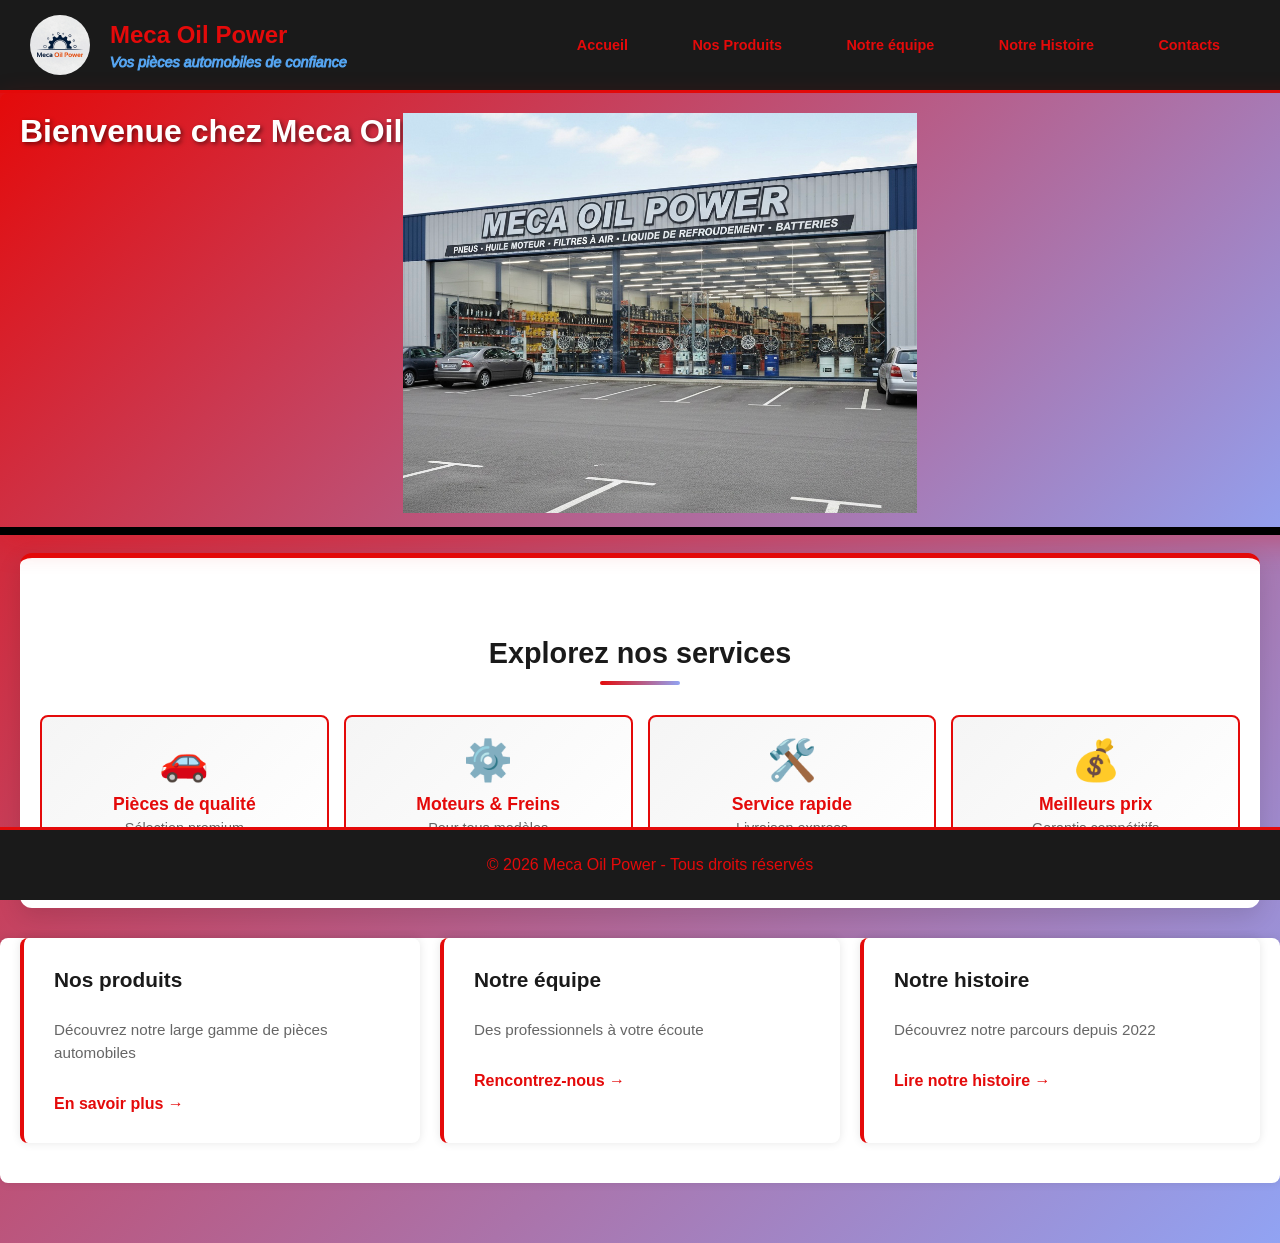
<file: index.html>
<!-- index.html (Page d'accueil) -->
<!DOCTYPE html>
<html lang="fr">
<head>
    <meta charset="UTF-8">
    <meta name="viewport" content="width=device-width, initial-scale=1.0">
    <title>Meca Oil Power - Pièces Automobiles</title>
    <link rel="stylesheet" href="css/stylesheet.css">
</head>
<body class="page-index">
    <header>
        <img src="assets/images/mecaoilpower.jpg" alt="Logo Meca Oil Power" class="logo-header">
        <div style="flex: 1; text-align: left; margin-left: 20px;">
            <h1>Meca Oil Power</h1>
            <p class="slogan">Vos pièces automobiles de confiance</p>
        </div>
        <nav>
            <ul>
                <li><a href="index.html">Accueil</a></li>
                <li><a href="pages/produits.html">Nos Produits</a></li>
                <li><a href="pages/employes.html">Notre équipe</a></li>
                <li><a href="pages/histoire.html">Notre Histoire</a></li>
                <li><a href="pages/contacts.html">Contacts</a></li>
            </ul>
        </nav>
    </header>

    <main class="main-home">
        <!-- Section héro avec image -->
        <section class="hero-home">
            <img src="assets/images/image0.jpeg" alt="Devanture Meca Oil Power" class="hero-image">
            <div class="hero-text">
                <h2>Bienvenue chez Meca Oil Power</h2>
            </div>
        </section>

        <!-- Petites cases horizontales -->
        <section class="quick-access">
            <h3>Explorez nos services</h3>
            <div class="cards-grid">
                <div class="quick-card">
                    <div class="card-icon">🚗</div>
                    <h4>Pièces de qualité</h4>
                    <p>Sélection premium</p>
                </div>
                <div class="quick-card">
                    <div class="card-icon">⚙️</div>
                    <h4>Moteurs & Freins</h4>
                    <p>Pour tous modèles</p>
                </div>
                <div class="quick-card">
                    <div class="card-icon">🛠️</div>
                    <h4>Service rapide</h4>
                    <p>Livraison express</p>
                </div>
                <div class="quick-card">
                    <div class="card-icon">💰</div>
                    <h4>Meilleurs prix</h4>
                    <p>Garantis compétitifs</p>
                </div>
            </div>
        </section>

        <!-- Section info simple -->
        <section class="info-section">
            <div class="info-card">
                <h4>Nos produits</h4>
                <p>Découvrez notre large gamme de pièces automobiles</p>
                <a href="pages/produits.html" class="btn-simple">En savoir plus →</a>
            </div>
            <div class="info-card">
                <h4>Notre équipe</h4>
                <p>Des professionnels à votre écoute</p>
                <a href="pages/employes.html" class="btn-simple">Rencontrez-nous →</a>
            </div>
            <div class="info-card">
                <h4>Notre histoire</h4>
                <p>Découvrez notre parcours depuis 2022</p>
                <a href="pages/histoire.html" class="btn-simple">Lire notre histoire →</a>
            </div>
        </section>
    </main>

    <footer>
        <p>&copy; 2026 Meca Oil Power - Tous droits réservés</p>
    </footer>
</body>
</html>
</file>
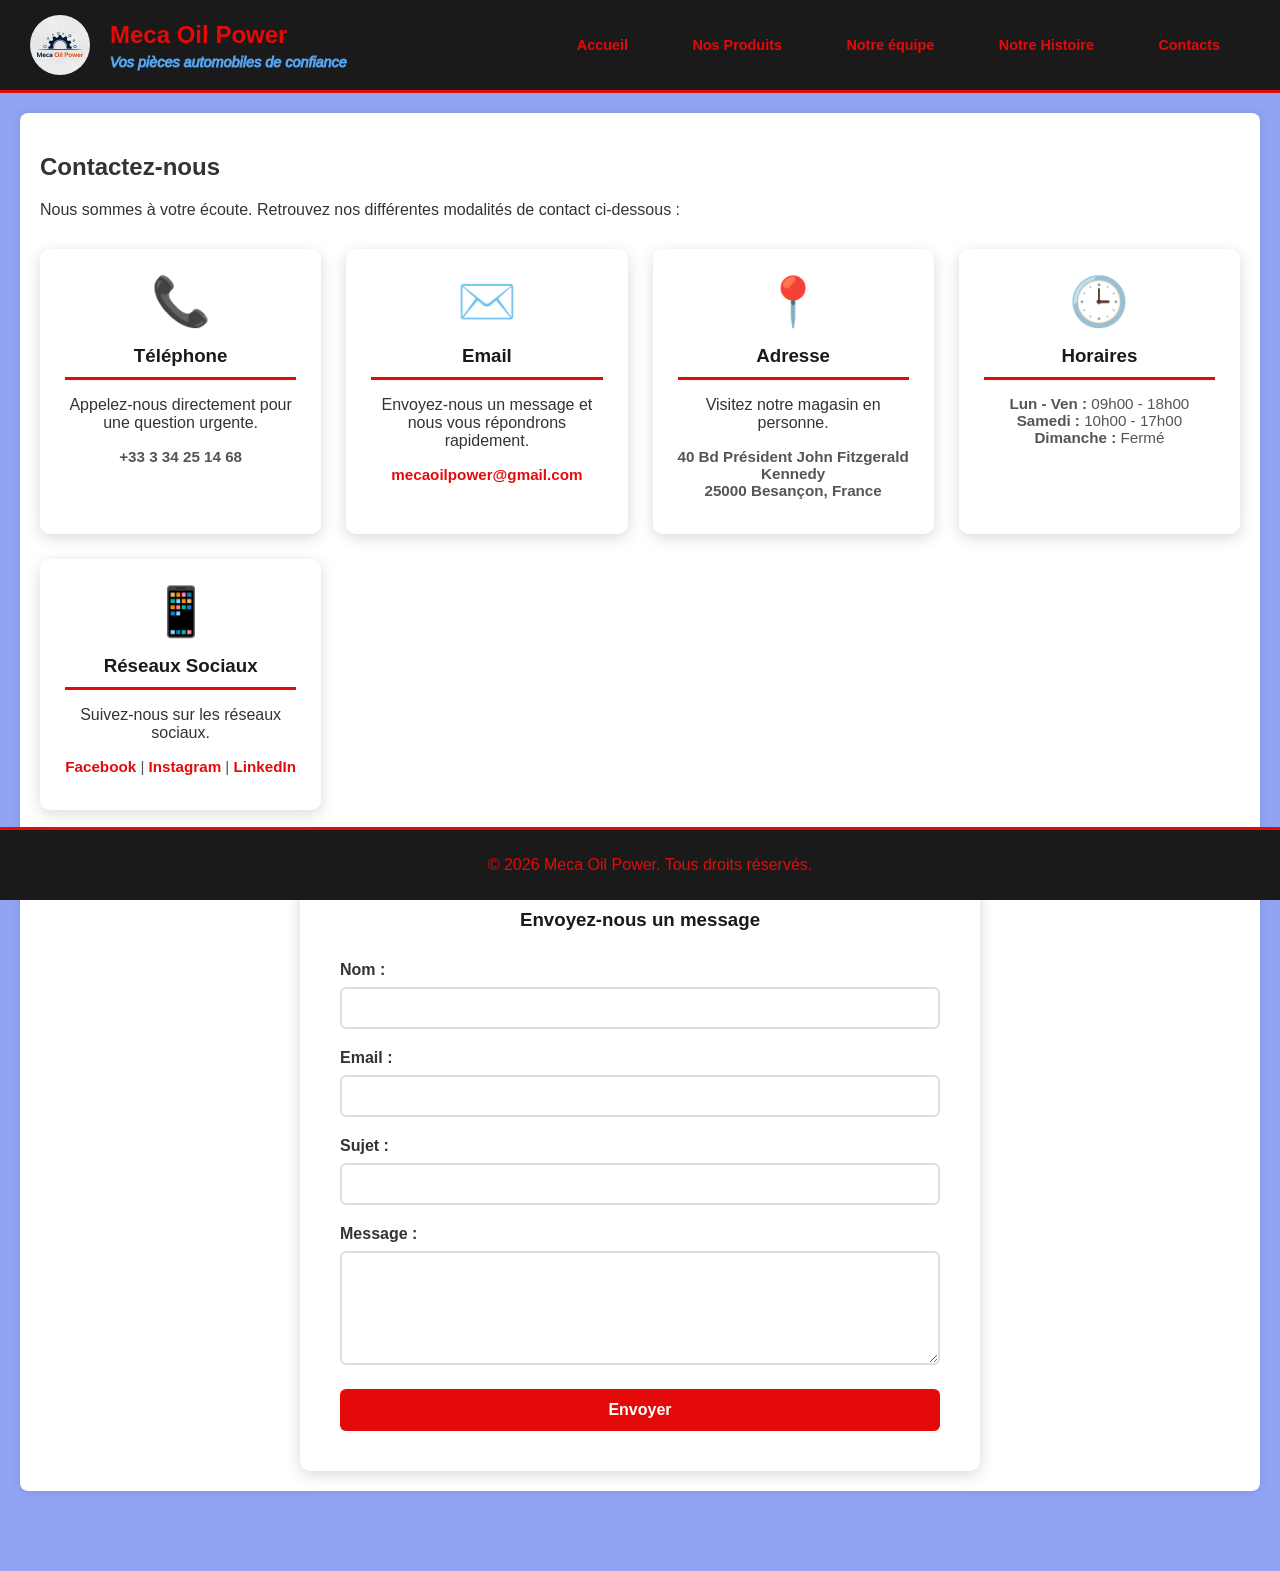
<file: pages/contacts.html>
<!-- contacts.html (Page Contacts) -->
<!DOCTYPE html>
<html lang="fr">
<head>
    <meta charset="UTF-8">
    <meta name="viewport" content="width=device-width, initial-scale=1.0">
    <title>Contacts - Meca Oil Power</title>
    <link rel="stylesheet" href="../css/stylesheet.css">
</head>
<body>
    <header>
        <img src="../assets/images/mecaoilpower.jpg" alt="Logo Meca Oil Power" class="logo-header">
        <div style="flex: 1; text-align: left; margin-left: 20px;">
            <h1>Meca Oil Power</h1>
            <p class="slogan">Vos pièces automobiles de confiance</p>
        </div>
        <nav>
            <ul>
                <li><a href="../index.html">Accueil</a></li>
                <li><a href="produits.html">Nos Produits</a></li>
                <li><a href="employes.html">Notre équipe</a></li>
                <li><a href="histoire.html">Notre Histoire</a></li>
                <li><a href="contacts.html">Contacts</a></li>
            </ul>
        </nav>
    </header>
    <main>
        <section>
            <h2>Contactez-nous</h2>
            <p>Nous sommes à votre écoute. Retrouvez nos différentes modalités de contact ci-dessous :</p>
            
            <div class="contact-grid">
                <!-- Téléphone -->
                <div class="contact-card">
                    <div class="contact-icon">📞</div>
                    <h3>Téléphone</h3>
                    <p>Appelez-nous directement pour une question urgente.</p>
                    <p class="contact-info"><strong>+33 3 34 25 14 68</strong></p>
                </div>

                <!-- Email -->
                <div class="contact-card">
                    <div class="contact-icon">✉️</div>
                    <h3>Email</h3>
                    <p>Envoyez-nous un message et nous vous répondrons rapidement.</p>
                    <p class="contact-info"><strong><a href="mailto:contact@mecaoilpower.fr">mecaoilpower@gmail.com</a></strong></p>
                </div>

                <!-- Adresse -->
                <div class="contact-card" id="addressCard" style="cursor: pointer;">
                    <div class="contact-icon">📍</div>
                    <h3>Adresse</h3>
                    <p>Visitez notre magasin en personne.</p>
                    <p class="contact-info"><strong>40 Bd Président John Fitzgerald Kennedy<br>25000 Besançon, France</strong></p>
                </div>

                <!-- Horaires -->
                <div class="contact-card" id="hoursCard" style="cursor: pointer;">
                    <div class="contact-icon">🕒</div>
                    <h3>Horaires</h3>
                    <p class="contact-info">
                        <strong>Lun - Ven :</strong> 09h00 - 18h00<br>
                        <strong>Samedi :</strong> 10h00 - 17h00<br>
                        <strong>Dimanche :</strong> Fermé
                    </p>
                </div>

                <!-- Réseaux sociaux -->
                <div class="contact-card">
                    <div class="contact-icon">📱</div>
                    <h3>Réseaux Sociaux</h3>
                    <p>Suivez-nous sur les réseaux sociaux.</p>
                    <p class="contact-info">
                        <a href="facebook.html">Facebook</a> | 
                        <a href="instagram.html">Instagram</a> | 
                        <a href="linkedin.html">LinkedIn</a>
                    </p>
                </div>
            </div>

            <!-- Formulaire de contact -->
            <div class="contact-form-section" id="contactForm">
                <h3>Envoyez-nous un message</h3>
                <form>
                    <div class="form-group">
                        <label for="name">Nom :</label>
                        <input type="text" id="name" name="name" required>
                    </div>
                    <div class="form-group">
                        <label for="email">Email :</label>
                        <input type="email" id="email" name="email" required>
                    </div>
                    <div class="form-group">
                        <label for="subject">Sujet :</label>
                        <input type="text" id="subject" name="subject" required>
                    </div>
                    <div class="form-group">
                        <label for="message">Message :</label>
                        <textarea id="message" name="message" rows="5" required></textarea>
                    </div>
                    <button type="submit" class="submit-btn">Envoyer</button>
                </form>
            </div>
        </section>
    </main>

    <!-- Modal Google Maps -->
    <div id="mapModal" class="map-modal">
        <div class="map-modal-content">
            <span class="map-modal-close">&times;</span>
            <h2>Notre localisation</h2>
            <iframe src="https://www.google.com/maps/embed?pb=!1m18!1m12!1m3!1d2768.9267089236744!2d6.80124!3d47.24937!2m3!1f0!2f0!3f0!3m2!1i1024!2i768!4f13.1!3m3!1m2!1s0x479435e5a5a5a5a5%3A0x5a5a5a5a5a5a5a5a!2s40%20Boulevard%20President%20John%20Fitzgerald%20Kennedy%2C%2025000%20Besancon!5e0!3m2!1sfr!2sfr!4v1234567890" width="100%" height="500" style="border:0;" allowfullscreen="" loading="lazy" referrerpolicy="no-referrer-when-downgrade"></iframe>
        </div>
    </div>

    <!-- Modal Horaires -->
    <div id="hoursModal" class="map-modal">
        <div class="map-modal-content">
            <span class="map-modal-close" id="hoursCloseBtn">&times;</span>
            <h2>Nos Horaires d'Ouverture</h2>
            <table class="hours-table">
                <thead>
                    <tr>
                        <th>Jour</th>
                        <th>Horaires</th>
                    </tr>
                </thead>
                <tbody>
                    <tr class="hours-open">
                        <td>Lundi</td>
                        <td>09h00 - 18h00</td>
                    </tr>
                    <tr class="hours-open">
                        <td>Mardi</td>
                        <td>09h00 - 18h00</td>
                    </tr>
                    <tr class="hours-open">
                        <td>Mercredi</td>
                        <td>09h00 - 18h00</td>
                    </tr>
                    <tr class="hours-open">
                        <td>Jeudi</td>
                        <td>09h00 - 18h00</td>
                    </tr>
                    <tr class="hours-open">
                        <td>Vendredi</td>
                        <td>09h00 - 18h00</td>
                    </tr>
                    <tr class="hours-open">
                        <td>Samedi</td>
                        <td>10h00 - 17h00</td>
                    </tr>
                    <tr class="hours-closed">
                        <td>Dimanche</td>
                        <td>Fermé</td>
                    </tr>
                </tbody>
            </table>
            <div class="hours-info">
                <p><strong>ℹ️ Infos utiles :</strong></p>
                <ul>
                    <li>Nous sommes fermés les jours fériés</li>
                    <li>Accès facile en transports en commun</li>
                    <li>Parking gratuit disponible</li>
                </ul>
            </div>
        </div>
    </div>

    <footer>
        <p>&copy; 2026 Meca Oil Power. Tous droits réservés.</p>
    </footer>

    <script src="../js/contacts.js"></script>
</body>
</html>
</file>
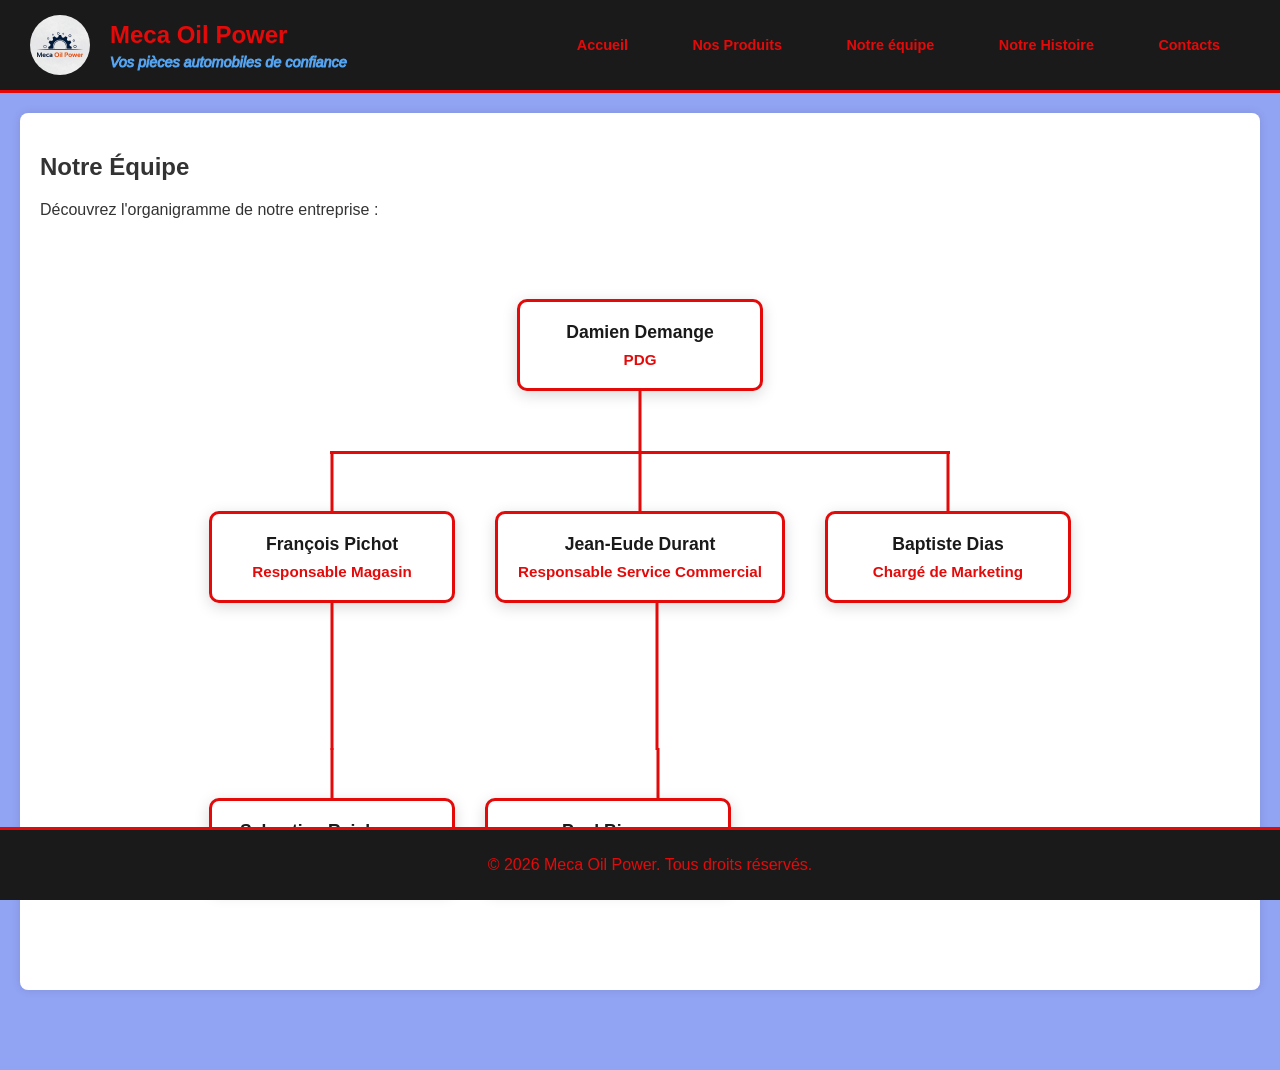
<file: pages/employes.html>
<!-- employes.html (Page Employés) -->
<!DOCTYPE html>
<html lang="fr">
<head>
    <meta charset="UTF-8">
    <meta name="viewport" content="width=device-width, initial-scale=1.0">
    <title>Nos Produits - Meca Oil Power</title>
    <link rel="stylesheet" href="../css/stylesheet.css">
</head>
<body>
    <header>
        <img src="../assets/images/mecaoilpower.jpg" alt="Logo Meca Oil Power" class="logo-header">
        <div style="flex: 1; text-align: left; margin-left: 20px;">
            <h1>Meca Oil Power</h1>
            <p class="slogan">Vos pièces automobiles de confiance</p>
        </div>
        <nav>
            <ul>
                <li><a href="../index.html">Accueil</a></li>
                <li><a href="produits.html">Nos Produits</a></li>
                <li><a href="employes.html">Notre équipe</a></li>
                <li><a href="histoire.html">Notre Histoire</a></li>
                <li><a href="contacts.html">Contacts</a></li>
            </ul>
        </nav>
    </header>
    <main>
        <section>
            <h2>Notre Équipe</h2>
            <p>Découvrez l'organigramme de notre entreprise :</p>
            
            <div class="org-chart">
                <!-- Niveau 1 : PDG -->
                <div class="org-level level-1">
                    <div class="org-box employee" data-employee="pdi">
                        <div class="employee-name">Damien Demange</div>
                        <div class="employee-role">PDG</div>
                    </div>
                </div>

                <div class="org-connector vertical"></div>
                <div class="org-connector horizontal"></div>

                <!-- Niveau 2 : Managers -->
                <div class="org-level level-2">
                    <div class="org-box employee" data-employee="fp" data-team="mag">
                        <div class="employee-name">François Pichot</div>
                        <div class="employee-role">Responsable Magasin</div>
                    </div>
                    <div class="org-box employee" data-employee="jed" data-team="vend">
                        <div class="employee-name">Jean-Eude Durant</div>
                        <div class="employee-role">Responsable Service Commercial</div>
                    </div>
                    <div class="org-box employee" data-employee="bd">
                        <div class="employee-name">Baptiste Dias</div>
                        <div class="employee-role">Chargé de Marketing</div>
                    </div>
                </div>

                <div class="org-connector vertical-2"></div>

                <!-- Niveau 3 : Équipes -->
                <div class="org-level level-3">
                    <div class="org-team" data-employee="mag">
                        <div class="org-box employee" data-employee="mag">
                            <div class="employee-name">Sebastien Reichmann</div>
                            <div class="employee-role">Magasinier</div>
                        </div>
                    </div>
                    <div class="org-team" data-employee="vend">
                        <div class="org-box employee" data-employee="vend" style="transform: translateX(-50px);">
                            <div class="employee-name">Paul Bison</div>

                            <div class="employee-role">Vendeur</div>
                        </div>
                    </div>
                </div>
            </div>

            <!-- Modal détail employé (affiche le PDF de fiche de poste) -->
            <div class="modal-overlay" id="employeeModal" aria-hidden="true">
                <div class="modal" role="dialog" aria-modal="true">
                    <button class="modal-close" id="modalClose" aria-label="Fermer">×</button>
                    <div class="employee-detail">
                        <h3 id="empName">Nom</h3>
                        <p id="empRole" class="emp-role">Poste</p>
                        <div class="emp-pdf-container">
                            <iframe id="empPdf" src="" title="Fiche de poste" frameborder="0"></iframe>
                            <p class="pdf-link"><a id="empPdfLink" href="#" target="_blank">Ouvrir la fiche en plein écran</a></p>
                        </div>
                    </div>
                </div>
            </div>
        </section>
    </main>
    <footer>
        <p>&copy; 2026 Meca Oil Power. Tous droits réservés.</p>
    </footer>

    <script src="../js/employes.js"></script>
</body>
</html>
</file>
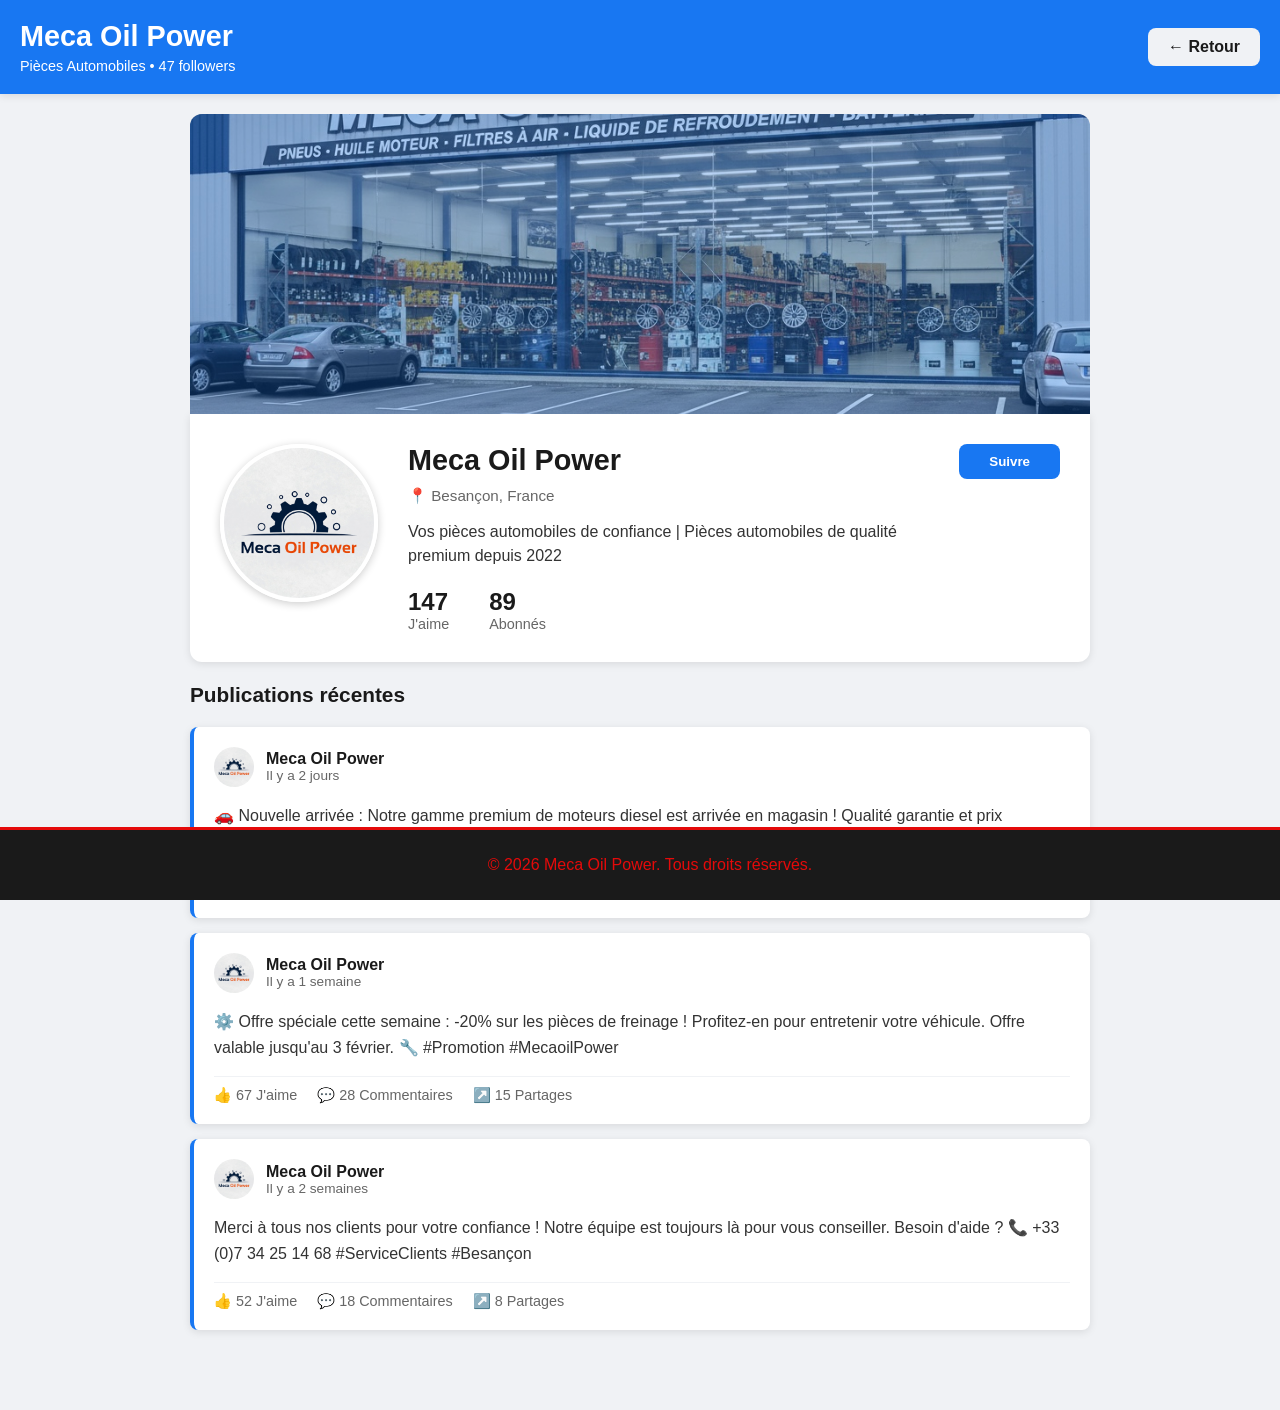
<file: pages/facebook.html>
<!DOCTYPE html>
<html lang="fr">
<head>
    <meta charset="UTF-8">
    <meta name="viewport" content="width=device-width, initial-scale=1.0">
    <title>Meca Oil Power - Facebook</title>
    <link rel="stylesheet" href="../css/stylesheet.css">
</head>
<body class="social-network">
    <div class="social-header facebook-header">
        <div class="social-header-content">
            <h1>Meca Oil Power</h1>
            <p class="social-subtitle">Pièces Automobiles • 47 followers</p>
        </div>
        <a href="contacts.html" class="back-btn">← Retour</a>
    </div>

    <div class="social-container">
        <div class="social-profile">
            <!-- Cover Photo -->
            <div class="profile-cover facebook-cover"></div>

            <!-- Profile Info -->
            <div class="profile-info">
                <div class="profile-pic">
                    <img src="../assets/images/mecaoilpower.jpg" alt="Logo Meca Oil Power">
                </div>
                <div class="profile-details">
                    <h2>Meca Oil Power</h2>
                    <p class="profile-category">📍 Besançon, France</p>
                    <p class="profile-bio">Vos pièces automobiles de confiance | Pièces automobiles de qualité premium depuis 2022</p>
                    <div class="profile-stats">
                        <div class="stat">
                            <span class="stat-number">147</span>
                            <span class="stat-label">J'aime</span>
                        </div>
                        <div class="stat">
                            <span class="stat-number">89</span>
                            <span class="stat-label">Abonnés</span>
                        </div>
                    </div>
                </div>
                <button class="follow-btn facebook-btn">Suivre</button>
            </div>

            <!-- Posts -->
            <div class="posts-section">
                <h3>Publications récentes</h3>

                <div class="post facebook-post">
                    <div class="post-header">
                        <div class="post-author">
                            <img src="../assets/images/mecaoilpower.jpg" alt="Meca Oil Power" class="post-avatar">
                            <div>
                                <strong>Meca Oil Power</strong>
                                <p class="post-time">Il y a 2 jours</p>
                            </div>
                        </div>
                    </div>
                    <div class="post-content">
                        <p>🚗 Nouvelle arrivée : Notre gamme premium de moteurs diesel est arrivée en magasin ! Qualité garantie et prix compétitifs. Venez les découvrir ! #AutomobilePièces #MecaoilPower</p>
                    </div>
                    <div class="post-engagement">
                        <span>👍 34 J'aime</span>
                        <span>💬 12 Commentaires</span>
                        <span>↗️ 5 Partages</span>
                    </div>
                </div>

                <div class="post facebook-post">
                    <div class="post-header">
                        <div class="post-author">
                            <img src="../assets/images/mecaoilpower.jpg" alt="Meca Oil Power" class="post-avatar">
                            <div>
                                <strong>Meca Oil Power</strong>
                                <p class="post-time">Il y a 1 semaine</p>
                            </div>
                        </div>
                    </div>
                    <div class="post-content">
                        <p>⚙️ Offre spéciale cette semaine : -20% sur les pièces de freinage ! Profitez-en pour entretenir votre véhicule. Offre valable jusqu'au 3 février. 🔧 #Promotion #MecaoilPower</p>
                    </div>
                    <div class="post-engagement">
                        <span>👍 67 J'aime</span>
                        <span>💬 28 Commentaires</span>
                        <span>↗️ 15 Partages</span>
                    </div>
                </div>

                <div class="post facebook-post">
                    <div class="post-header">
                        <div class="post-author">
                            <img src="../assets/images/mecaoilpower.jpg" alt="Meca Oil Power" class="post-avatar">
                            <div>
                                <strong>Meca Oil Power</strong>
                                <p class="post-time">Il y a 2 semaines</p>
                            </div>
                        </div>
                    </div>
                    <div class="post-content">
                        <p>Merci à tous nos clients pour votre confiance ! Notre équipe est toujours là pour vous conseiller. Besoin d'aide ? 📞 +33 (0)7 34 25 14 68 #ServiceClients #Besançon</p>
                    </div>
                    <div class="post-engagement">
                        <span>👍 52 J'aime</span>
                        <span>💬 18 Commentaires</span>
                        <span>↗️ 8 Partages</span>
                    </div>
                </div>
            </div>
        </div>
    </div>

    <footer>
        <p>&copy; 2026 Meca Oil Power. Tous droits réservés.</p>
    </footer>
</body>
</html>
</file>
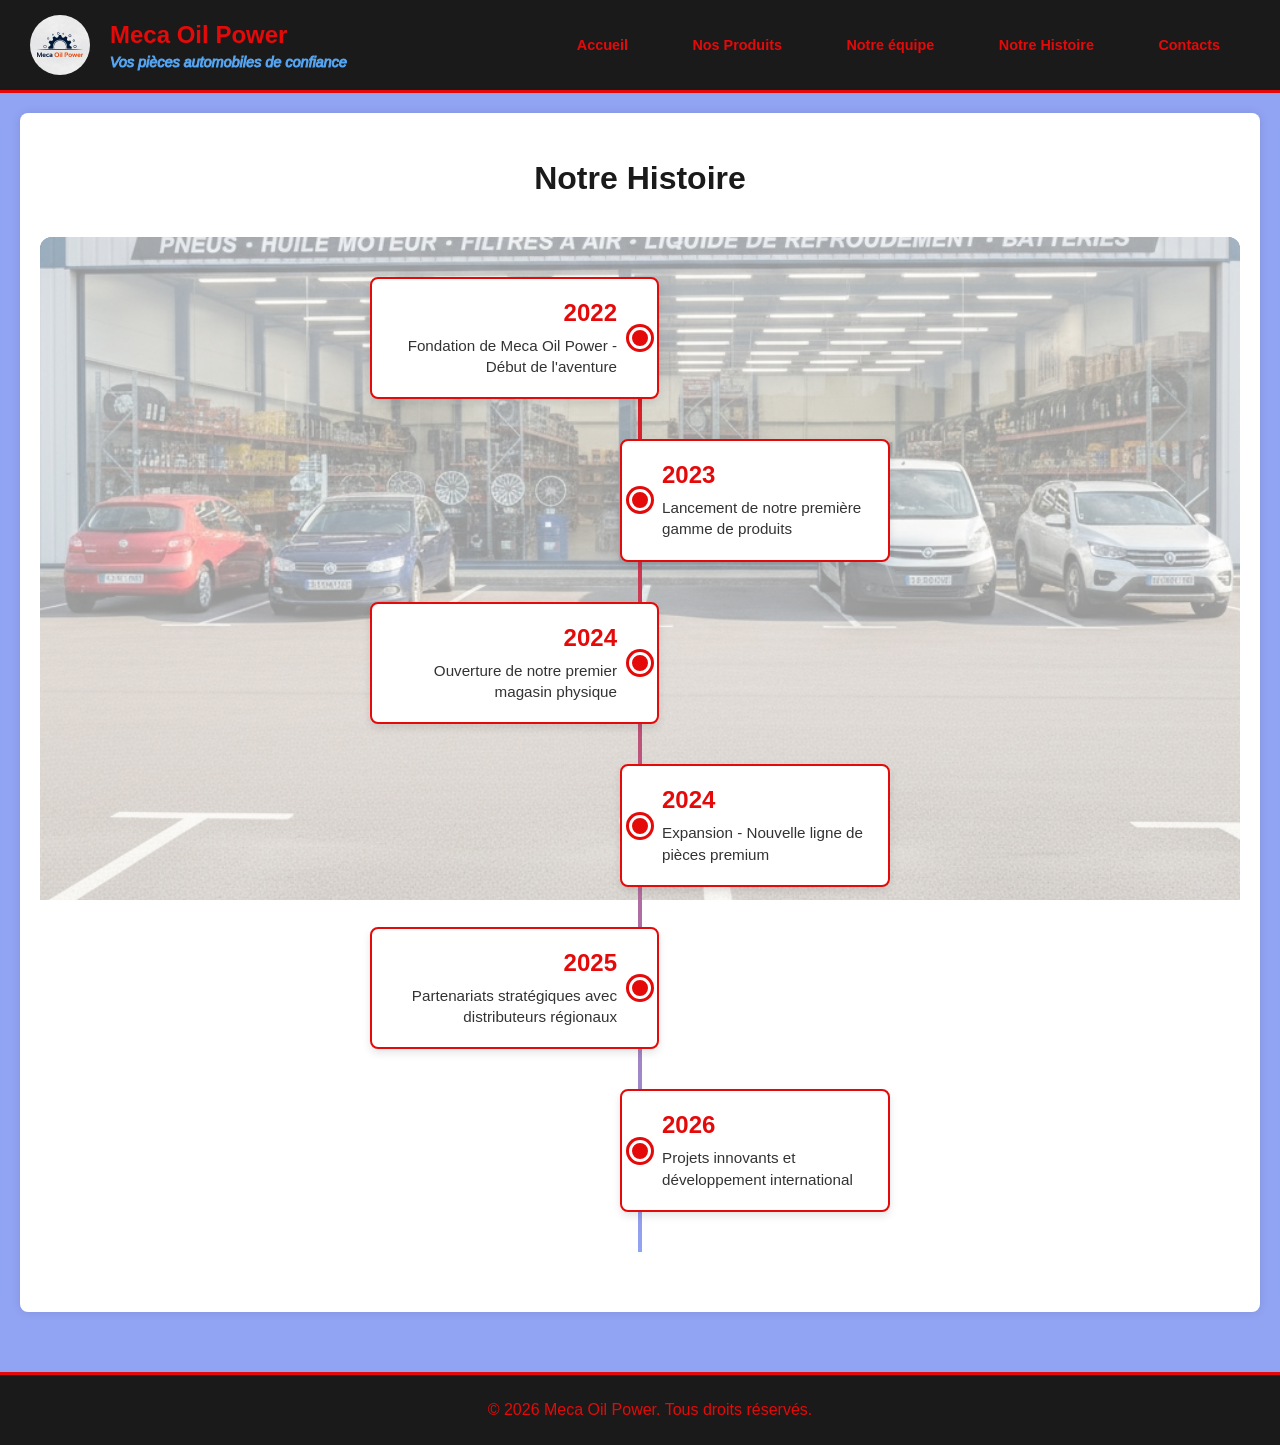
<file: pages/histoire.html>
<!DOCTYPE html>
<html lang="fr">
<head>
    <meta charset="UTF-8">
    <meta name="viewport" content="width=device-width, initial-scale=1.0">
    <title>Nos Produits - Meca Oil Power</title>
    <link rel="stylesheet" href="../css/stylesheet.css">
</head>
<body class="page-histoire">
    <header>
        <img src="../assets/images/mecaoilpower.jpg" alt="Logo Meca Oil Power" class="logo-header">
        <div style="flex: 1; text-align: left; margin-left: 20px;">
            <h1>Meca Oil Power</h1>
            <p class="slogan">Vos pièces automobiles de confiance</p>
        </div>
        <nav>
            <ul>
                <li><a href="../index.html">Accueil</a></li>
                <li><a href="produits.html">Nos Produits</a></li>
                <li><a href="employes.html">Notre équipe</a></li>
                <li><a href="histoire.html">Notre Histoire</a></li>
                <li><a href="contacts.html">Contacts</a></li>
            </ul>
        </nav>
    </header>

    <main>
        <section class="histoire-section">
            <h2>Notre Histoire</h2>
            
            <div class="timeline-container">
                <div class="timeline">
                    <div class="timeline-item">
                        <div class="timeline-box">
                            <div class="timeline-year">2022</div>
                            <div class="timeline-description">Fondation de Meca Oil Power - Début de l'aventure</div>
                        </div>
                        <div class="timeline-dot"></div>
                    </div>

                    <div class="timeline-item">
                        <div class="timeline-box">
                            <div class="timeline-year">2023</div>
                            <div class="timeline-description">Lancement de notre première gamme de produits</div>
                        </div>
                        <div class="timeline-dot"></div>
                    </div>

                    <div class="timeline-item">
                        <div class="timeline-box">
                            <div class="timeline-year">2024</div>
                            <div class="timeline-description">Ouverture de notre premier magasin physique</div>
                        </div>
                        <div class="timeline-dot"></div>
                    </div>

                    <div class="timeline-item">
                        <div class="timeline-box">
                            <div class="timeline-year">2024</div>
                            <div class="timeline-description">Expansion - Nouvelle ligne de pièces premium</div>
                        </div>
                        <div class="timeline-dot"></div>
                    </div>

                    <div class="timeline-item">
                        <div class="timeline-box">
                            <div class="timeline-year">2025</div>
                            <div class="timeline-description">Partenariats stratégiques avec distributeurs régionaux</div>
                        </div>
                        <div class="timeline-dot"></div>
                    </div>

                    <div class="timeline-item">
                        <div class="timeline-box">
                            <div class="timeline-year">2026</div>
                            <div class="timeline-description">Projets innovants et développement international</div>
                        </div>
                        <div class="timeline-dot"></div>
                    </div>
                </div>
            </div>
        </section>
    </main>

    <footer>
        <p>&copy; 2026 Meca Oil Power. Tous droits réservés.</p>
    </footer>
</body>
</html>
</file>
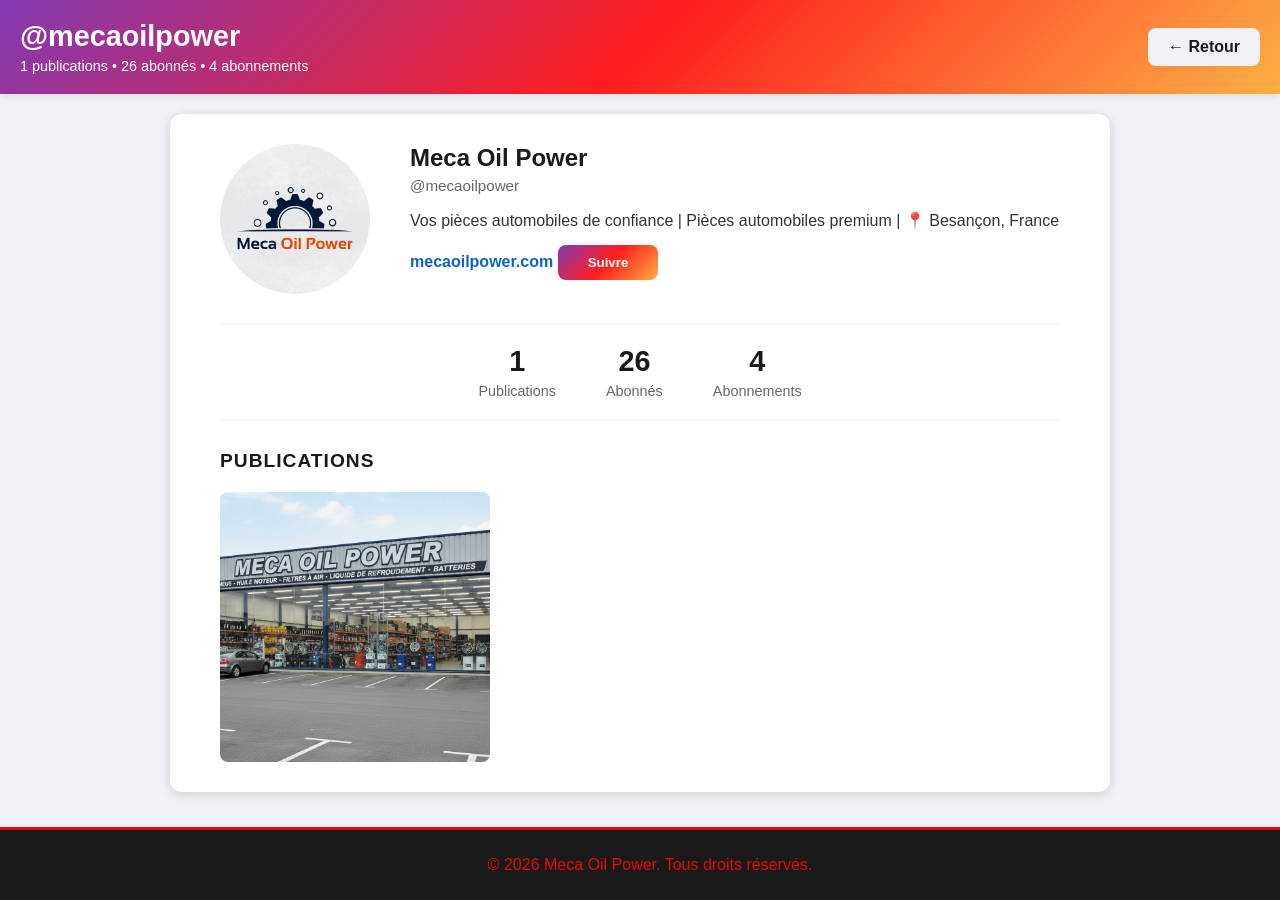
<file: pages/instagram.html>
<!DOCTYPE html>
<html lang="fr">
<head>
    <meta charset="UTF-8">
    <meta name="viewport" content="width=device-width, initial-scale=1.0">
    <title>Meca Oil Power - Instagram</title>
    <link rel="stylesheet" href="../css/stylesheet.css">
</head>
<body class="social-network">
    <div class="social-header instagram-header">
        <div class="social-header-content">
            <h1>@mecaoilpower</h1>
            <p class="social-subtitle">1 publications • 26 abonnés • 4 abonnements</p>
        </div>
        <a href="contacts.html" class="back-btn">← Retour</a>
    </div>

    <div class="social-container instagram-container">
        <div class="instagram-profile">
            <!-- Profile Header -->
            <div class="instagram-profile-header">
                <div class="profile-pic-large">
                    <img src="../assets/images/mecaoilpower.jpg" alt="Meca Oil Power">
                </div>
                <div class="profile-info-instagram">
                    <h2>Meca Oil Power</h2>
                    <p class="username">@mecaoilpower</p>
                    <p class="bio">Vos pièces automobiles de confiance | Pièces automobiles premium | 📍 Besançon, France</p>
                    <a href="../index.html" class="website-link">mecaoilpower.com</a>
                    <button class="follow-btn instagram-btn">Suivre</button>
                </div>
            </div>

            <!-- Stats -->
            <div class="instagram-stats">
                <div class="stat-item">
                    <span class="stat-number">1</span>
                    <span class="stat-label">Publications</span>
                </div>
                <div class="stat-item">
                    <span class="stat-number">26</span>
                    <span class="stat-label">Abonnés</span>
                </div>
                <div class="stat-item">
                    <span class="stat-number">4</span>
                    <span class="stat-label">Abonnements</span>
                </div>
            </div>

            <!-- Feed Grid -->
            <div class="instagram-feed">
                <h3>Publications</h3>
                <div class="posts-grid instagram-grid">
                    <div class="instagram-post">
                        <img src="../assets/images/image0.jpeg" alt="Post 1">
                        <div class="post-overlay">
                            <span>❤️ 234</span>
                            <span>💬 28</span>
                        </div>
                    </div>
                        </div>
                    </div>
                </div>
            </div>
        </div>
    </div>

    <footer>
        <p>&copy; 2026 Meca Oil Power. Tous droits réservés.</p>
    </footer>
</body>
</html>
</file>
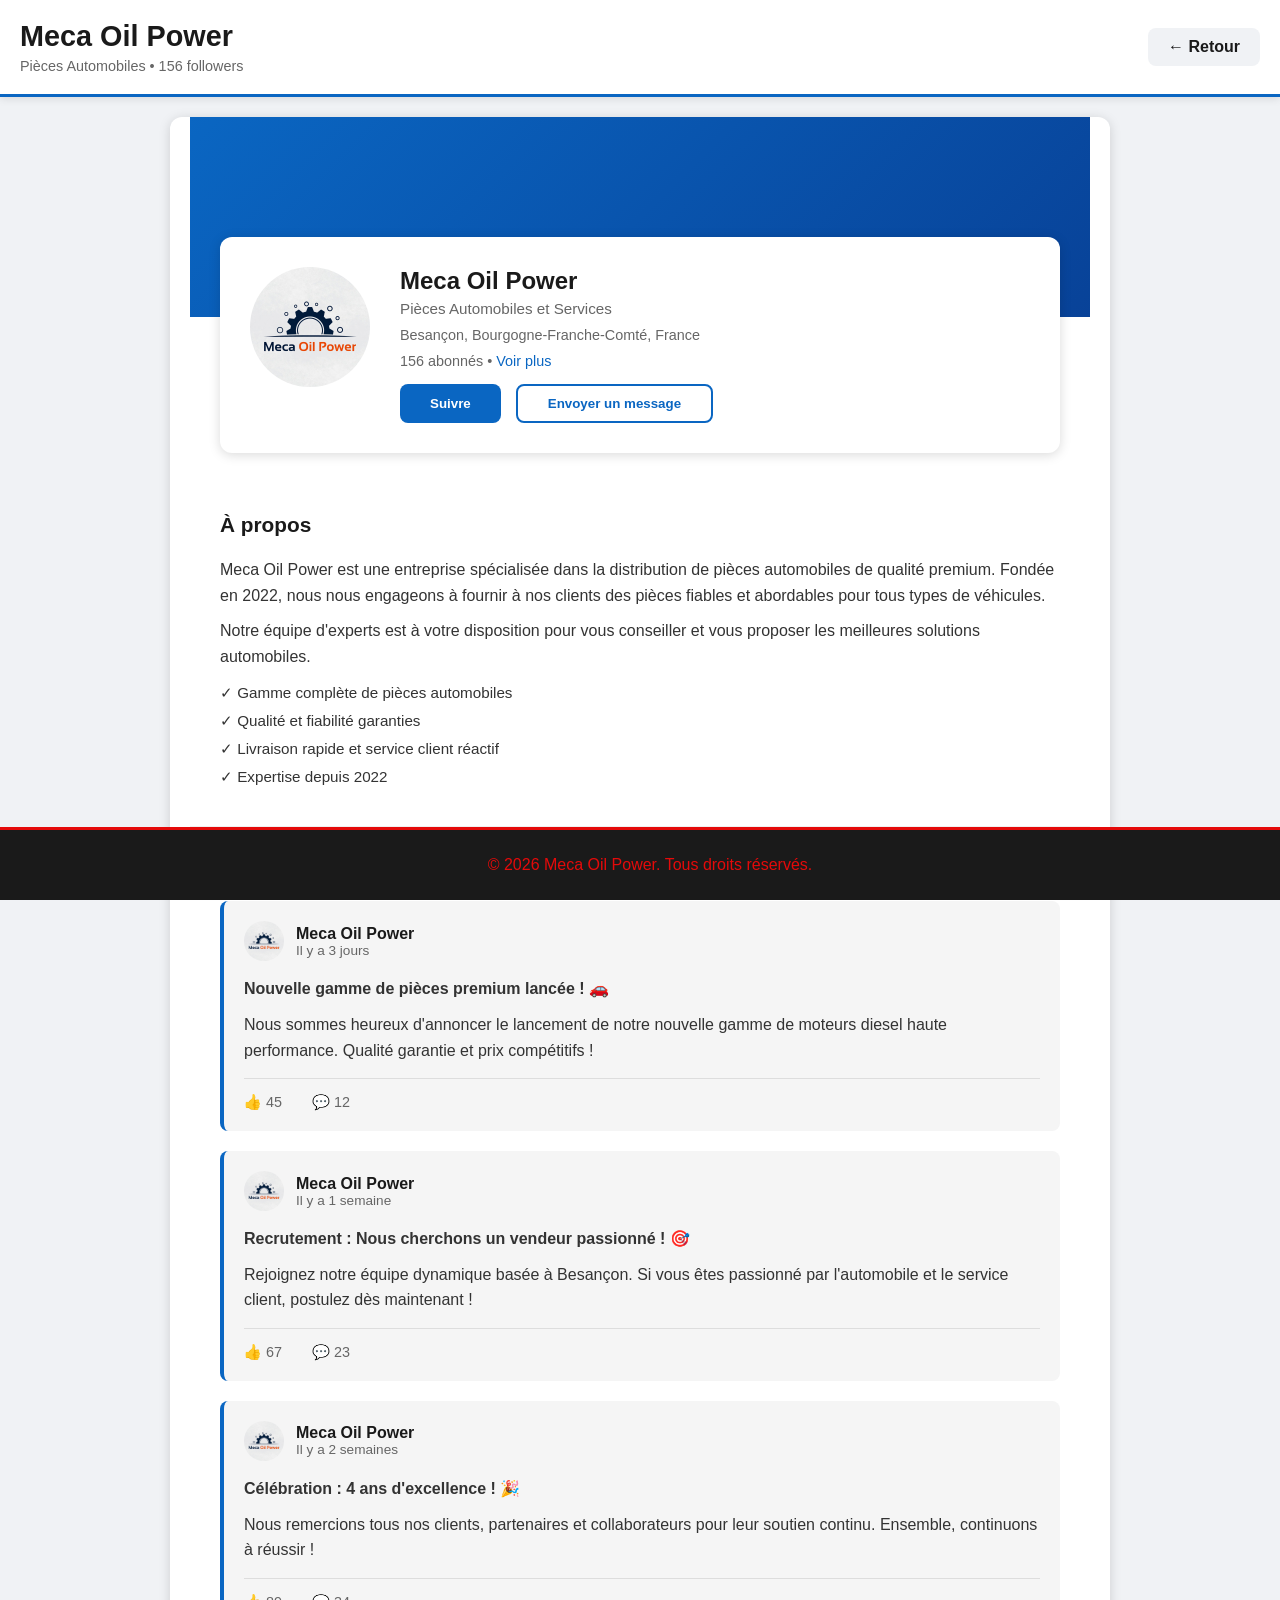
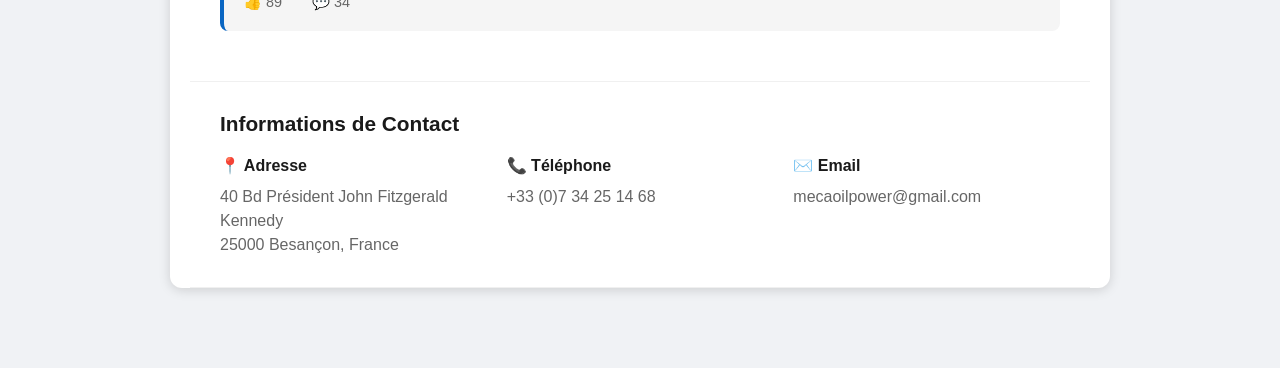
<file: pages/linkedin.html>
<!DOCTYPE html>
<html lang="fr">
<head>
    <meta charset="UTF-8">
    <meta name="viewport" content="width=device-width, initial-scale=1.0">
    <title>Meca Oil Power - LinkedIn</title>
    <link rel="stylesheet" href="../css/stylesheet.css">
</head>
<body class="social-network">
    <div class="social-header linkedin-header">
        <div class="social-header-content">
            <h1>Meca Oil Power</h1>
            <p class="social-subtitle">Pièces Automobiles • 156 followers</p>
        </div>
        <a href="contacts.html" class="back-btn">← Retour</a>
    </div>

    <div class="social-container linkedin-container">
        <div class="linkedin-profile">
            <!-- Cover Banner -->
            <div class="linkedin-banner"></div>

            <!-- Profile Card -->
            <div class="profile-card linkedin-card">
                <div class="profile-pic-linkedin">
                    <img src="../assets/images/mecaoilpower.jpg" alt="Meca Oil Power">
                </div>
                <div class="profile-header-linkedin">
                    <h1>Meca Oil Power</h1>
                    <p class="job-title">Pièces Automobiles et Services</p>
                    <p class="location">Besançon, Bourgogne-Franche-Comté, France</p>
                    <p class="followers">156 abonnés • <a href="#">Voir plus</a></p>
                    <div class="buttons-linkedin">
                        <button class="follow-btn linkedin-btn">Suivre</button>
                        <button class="message-btn">Envoyer un message</button>
                    </div>
                </div>
            </div>

            <!-- About Section -->
            <div class="linkedin-section about-section">
                <h2>À propos</h2>
                <p>
                    Meca Oil Power est une entreprise spécialisée dans la distribution de pièces automobiles de qualité premium. 
                    Fondée en 2022, nous nous engageons à fournir à nos clients des pièces fiables et abordables pour tous types de véhicules.
                </p>
                <p>
                    Notre équipe d'experts est à votre disposition pour vous conseiller et vous proposer les meilleures solutions automobiles.
                </p>
                <ul class="about-list">
                    <li>✓ Gamme complète de pièces automobiles</li>
                    <li>✓ Qualité et fiabilité garanties</li>
                    <li>✓ Livraison rapide et service client réactif</li>
                    <li>✓ Expertise depuis 2022</li>
                </ul>
            </div>

            <!-- Updates Section -->
            <div class="linkedin-section updates-section">
                <h2>Actualités</h2>

                <div class="linkedin-post">
                    <div class="post-author-linkedin">
                        <img src="../assets/images/mecaoilpower.jpg" alt="Meca Oil Power" class="avatar-small">
                        <div>
                            <strong>Meca Oil Power</strong>
                            <p class="post-date">Il y a 3 jours</p>
                        </div>
                    </div>
                    <div class="post-text">
                        <p><strong>Nouvelle gamme de pièces premium lancée ! 🚗</strong></p>
                        <p>Nous sommes heureux d'annoncer le lancement de notre nouvelle gamme de moteurs diesel haute performance. Qualité garantie et prix compétitifs !</p>
                    </div>
                    <div class="post-engagement-linkedin">
                        <span>👍 45</span>
                        <span>💬 12</span>
                    </div>
                </div>

                <div class="linkedin-post">
                    <div class="post-author-linkedin">
                        <img src="../assets/images/mecaoilpower.jpg" alt="Meca Oil Power" class="avatar-small">
                        <div>
                            <strong>Meca Oil Power</strong>
                            <p class="post-date">Il y a 1 semaine</p>
                        </div>
                    </div>
                    <div class="post-text">
                        <p><strong>Recrutement : Nous cherchons un vendeur passionné ! 🎯</strong></p>
                        <p>Rejoignez notre équipe dynamique basée à Besançon. Si vous êtes passionné par l'automobile et le service client, postulez dès maintenant !</p>
                    </div>
                    <div class="post-engagement-linkedin">
                        <span>👍 67</span>
                        <span>💬 23</span>
                    </div>
                </div>

                <div class="linkedin-post">
                    <div class="post-author-linkedin">
                        <img src="../assets/images/mecaoilpower.jpg" alt="Meca Oil Power" class="avatar-small">
                        <div>
                            <strong>Meca Oil Power</strong>
                            <p class="post-date">Il y a 2 semaines</p>
                        </div>
                    </div>
                    <div class="post-text">
                        <p><strong>Célébration : 4 ans d'excellence ! 🎉</strong></p>
                        <p>Nous remercions tous nos clients, partenaires et collaborateurs pour leur soutien continu. Ensemble, continuons à réussir !</p>
                    </div>
                    <div class="post-engagement-linkedin">
                        <span>👍 89</span>
                        <span>💬 34</span>
                    </div>
                </div>
            </div>

            <!-- Contact Section -->
            <div class="linkedin-section contact-section">
                <h2>Informations de Contact</h2>
                <div class="contact-items">
                    <div class="contact-item">
                        <strong>📍 Adresse</strong>
                        <p>40 Bd Président John Fitzgerald Kennedy<br>25000 Besançon, France</p>
                    </div>
                    <div class="contact-item">
                        <strong>📞 Téléphone</strong>
                        <p>+33 (0)7 34 25 14 68</p>
                    </div>
                    <div class="contact-item">
                        <strong>✉️ Email</strong>
                        <p>mecaoilpower@gmail.com</p>
                    </div>
                </div>
            </div>
        </div>
    </div>

    <footer>
        <p>&copy; 2026 Meca Oil Power. Tous droits réservés.</p>
    </footer>
</body>
</html>
</file>
<file: css/stylesheet.css>
body {
    font-family: Arial, sans-serif;
    margin: 0;
    padding: 0;
    background-color: #91a3f3;
    color: #333;
    overflow-y: scroll;
    scrollbar-gutter: stable;
}

body.page-index {
    background: linear-gradient(135deg, #e40a0a 0%, #91a3f3 100%);
}

header {
    background-color: #1a1a1a;
    color: #e40a0a;
    padding: 15px 30px;
    text-align: center;
    display: flex;
    flex-direction: row;
    align-items: center;
    justify-content: space-between;
    position: relative;
    border-bottom: 3px solid #e40a0a;
}

.logo-header {
    margin: 0;
    width: 60px;
    height: 60px;
    border-radius: 50%;
    object-fit: cover;
}

header h1 {
    margin: 0;
    font-size: 1.5em;
}

.slogan {
    font-style: italic;
    color: #80aef1;
    -webkit-text-stroke: 1px #51a5f3;
    margin: 5px 0 0 0;
    font-size: 0.9em;
}

nav ul {
    list-style-type: none;
    padding: 0;
    margin: 0;
}

nav ul li {
    display: inline;
    margin: 0 15px;
}

nav ul li a {
    color: #e40a0a;
    text-decoration: none;
    font-weight: bold;
    padding: 8px 15px;
    border-radius: 4px;
    display: inline-block;
    transition: all 0.3s ease;
    background-color: transparent;
    margin: 0;
    border: none;
    font-size: 0.9em;
}

nav ul li a:hover {
    background-color: #e40a0a;
    color: white;
    transform: translateY(-3px);
    box-shadow: 0 4px 12px rgba(255, 0, 0, 0.4);
}

main {
    padding: 20px;
    display: flex;
    gap: 25px;
    margin: 0;
    padding-bottom: 80px;
}

section {
    background-color: white;
    padding: 20px;
    border-radius: 8px;
    box-shadow: 0 0 10px rgba(0, 0, 0, 0.1);
    flex: 1 1 65%;
}

/* Panier latéral */
.cart-sidebar {
    flex: 0 0 30%;
    background-color: white;
    padding: 20px;
    border-radius: 8px;
    box-shadow: 0 0 10px rgba(0, 0, 0, 0.1);
    position: sticky;
    top: 20px;
    height: fit-content;
    max-height: calc(100vh - 40px);
    display: flex;
    flex-direction: column;
}

.cart-header {
    font-size: 1.3em;
    font-weight: bold;
    margin-bottom: 20px;
    color: #1a1a1a;
    border-bottom: 2px solid #e40a0a;
    padding-bottom: 10px;
    
}
.cart-items {
    flex: 1;
    overflow-y: auto;
    margin-bottom: 15px;
}

.cart-item {
    background-color: #f9f9f9;
    padding: 12px;
    border-radius: 6px;
    margin-bottom: 10px;
    border-left: 4px solid #e40a0a;
    display: flex;
    justify-content: space-between;
    align-items: center;
}

.cart-item-info {
    flex: 1;
}

.cart-item-name {
    font-weight: bold;
    font-size: 0.95em;
    margin-bottom: 4px;
}

.cart-item-details {
    font-size: 0.85em;
    color: #666;
}

.cart-item-price {
    font-weight: bold;
    color: #e40a0a;
    margin-left: 10px;
    white-space: nowrap;
}

.cart-item-remove {
    background: #ff6b6b;
    color: white;
    border: none;
    border-radius: 4px;
    width: 28px;
    height: 28px;
    cursor: pointer;
    font-size: 0.9em;
    margin-left: 8px;
    transition: background 0.2s;
}

.cart-item-remove:hover {
    background: #e40a0a;
}

.cart-empty {
    text-align: center;
    color: #999;
    padding: 30px 10px;
    font-style: italic;
}

.cart-total {
    background-color: #f0f0f0;
    padding: 15px;
    border-radius: 6px;
    margin-bottom: 15px;
    border-top: 2px solid #e40a0a;
}

.cart-total-label {
    font-size: 0.95em;
    color: #666;
    margin-bottom: 5px;
}

.cart-total-amount {
    font-size: 1.8em;
    font-weight: bold;
    color: #e40a0a;
}

.cart-checkout {
    background: #e40a0a;
    color: white;
    border: none;
    padding: 15px 20px;
    border-radius: 6px;
    cursor: pointer;
    font-size: 1em;
    font-weight: bold;
    width: 100%;
    transition: background 0.3s;
}

.cart-checkout:hover {
    background: #c20808;
}

.cart-checkout:disabled {
    background: #ccc;
    cursor: not-allowed;
}

@media (max-width: 1200px) {
    main {
        flex-direction: column;
    }
    
    section {
        flex: 1 1 auto;
    }
    
    .cart-sidebar {
        flex: 0 0 auto;
        position: relative;
        top: auto;
        max-height: none;
    }
}

footer {
    background-color: #1a1a1a;
    color: #e40a0a;
    text-align: center;
    padding: 10px;
    position: fixed;
    width: 100%;
    bottom: 0;
    border-top: 3px solid #e40a0a;
}

body.page-histoire footer {
    position: static;
    margin-top: 40px;
}

body.page-histoire main {
    padding-bottom: 20px;
}

/* Styles pour les produits */
.produits-grid {
    display: grid;
    grid-template-columns: repeat(auto-fit, minmax(280px, 1fr));
    gap: 25px;
    margin: 30px 0;
}

.produit-card {
    background-color: white;
    border-radius: 10px;
    overflow: hidden;
    box-shadow: 0 4px 15px rgba(0, 0, 0, 0.15);
    transition: all 0.3s ease;
    display: flex;
    flex-direction: column;
    height: 100%;
}

.produit-card:hover {
    transform: translateY(-8px);
    box-shadow: 0 8px 25px rgba(228, 10, 10, 0.25);
}

.produit-image {
    width: 100%;
    height: 300px;
    background-color: #f0f0f0;
    display: flex;
    align-items: center;
    justify-content: center;
    overflow: hidden;
}

.produit-image img {
    width: 100%;
    height: 100%;
    object-fit: cover;
    transition: transform 0.3s ease;
}

.produit-card:hover .produit-image img {
    transform: scale(1.08);
}

/* rendre la carte cliquable */
.produit-card {
    cursor: pointer;
}

/* Modal pour détails produit */
.modal-overlay {
    position: fixed;
    top: 0;
    left: 0;
    width: 100%;
    height: 100%;
    background: rgba(0,0,0,0.6);
    display: flex;
    align-items: center;
    justify-content: center;
    z-index: 1000;
    opacity: 0;
    pointer-events: none;
    transition: opacity 0.2s ease;
}
.modal-overlay.show {
    opacity: 1;
    pointer-events: auto;
}
.modal {
    background: #fff;
    border-radius: 10px;
    width: 92%;
    max-width: 1100px;
    max-height: 90vh;
    overflow: auto;
    display: flex;
    gap: 20px;
    padding: 20px;
    position: relative;
    align-items: center;
    justify-content: center;
}
.modal-image {
    flex: 1 1 50%;
    display: flex;
    align-items: center;
    justify-content: center;
    background: #f7f7f7;
    padding: 10px;
    min-height: 400px;
}
.modal-image img {
    max-width: 100%;
    max-height: 70vh;
    width: 100%;
    height: 400px;
    object-fit: contain;
}
.modal-info {
    flex: 1 1 50%;
    display: flex;
    flex-direction: column;
}
.modal-info h3 {
    margin: 0 0 10px 0;
}
.modal-info p.price {
    color: #e40a0a;
    font-size: 1.4em;
    font-weight: bold;
    margin-top: 10px;
}
.quantity-section {
    margin: 20px 0;
}
.quantity-section label {
    display: block;
    margin-bottom: 8px;
    font-weight: bold;
}
.quantity-control {
    display: flex;
    align-items: center;
    gap: 5px;
}
.qty-btn {
    background: #e40a0a;
    color: #fff;
    border: none;
    width: 36px;
    height: 36px;
    border-radius: 4px;
    cursor: pointer;
    font-size: 1.1em;
    font-weight: bold;
    transition: background 0.2s;
}
.qty-btn:hover {
    background: #c20808;
}
#quantity {
    width: 50px;
    height: 36px;
    border: 2px solid #e40a0a;
    border-radius: 4px;
    text-align: center;
    font-size: 1em;
    font-weight: bold;
}
.oil-type-section {
    margin: 20px 0;
}
.oil-type-section label {
    display: block;
    margin-bottom: 8px;
    font-weight: bold;
}
.oil-type-section select {
    width: 100%;
    padding: 10px;
    border: 2px solid #e40a0a;
    border-radius: 4px;
    font-size: 1em;
    background: white;
    color: #333;
    cursor: pointer;
}
.oil-type-section select:focus {
    outline: none;
    border-color: #c20808;
}
.button-buy {
    background: #e40a0a;
    color: #fff;
    border: none;
    padding: 12px 18px;
    border-radius: 6px;
    cursor: pointer;
    font-size: 1em;
    margin-top: 20px;
}
.modal-close {
    position: absolute;
    top: 8px;
    right: 12px;
    background: transparent;
    border: none;
    color: #333;
    font-size: 1.6em;
    cursor: pointer;
}

.produit-info {
    padding: 20px;
    flex-grow: 1;
    display: flex;
    flex-direction: column;
}

.produit-info h3 {
    margin: 0 0 10px 0;
    color: #1a1a1a;
    font-size: 1.3em;
    border-bottom: 3px solid #e40a0a;
    padding-bottom: 10px;
}

.produit-info p {
    margin: 10px 0;
    color: #555;
    font-size: 0.95em;
    flex-grow: 1;
}

.prix {
    display: block;
    color: #e40a0a;
    font-weight: bold;
    font-size: 1.2em;
    margin-top: 15px;
    padding-top: 10px;
    border-top: 1px solid #eee;
}

main {
    padding: 20px;
    margin: 0;
    padding-bottom: 80px;
}

/* Styles pour la page de contact */
.contact-grid {
    display: grid;
    grid-template-columns: repeat(auto-fit, minmax(280px, 1fr));
    gap: 25px;
    margin: 30px 0;
}

.contact-card {
    background-color: white;
    border-radius: 10px;
    padding: 25px;
    text-align: center;
    box-shadow: 0 4px 15px rgba(0, 0, 0, 0.15);
    transition: all 0.3s ease;
}

.contact-card:hover {
    transform: translateY(-8px);
    box-shadow: 0 8px 25px rgba(228, 10, 10, 0.25);
}

.contact-icon {
    font-size: 3em;
    margin-bottom: 15px;
}

.contact-card h3 {
    margin: 15px 0;
    color: #1a1a1a;
    border-bottom: 3px solid #e40a0a;
    padding-bottom: 10px;
}

.contact-info {
    color: #555;
    font-size: 0.95em;
    margin: 10px 0;
}

.contact-info a {
    color: #e40a0a;
    text-decoration: none;
    font-weight: bold;
}

.contact-info a:hover {
    text-decoration: underline;
}

.form-btn {
    background: #e40a0a;
    color: #fff;
    border: none;
    padding: 10px 20px;
    border-radius: 6px;
    cursor: pointer;
    font-size: 0.95em;
    font-weight: bold;
    transition: background 0.2s;
}

.form-btn:hover {
    background: #c20808;
}

.contact-form-section {
    background: white;
    padding: 40px;
    border-radius: 10px;
    box-shadow: 0 4px 15px rgba(0, 0, 0, 0.15);
    margin-top: 40px;
    max-width: 600px;
    margin-left: auto;
    margin-right: auto;
}

.contact-form-section h3 {
    text-align: center;
    margin-bottom: 30px;
    color: #1a1a1a;
}

.form-group {
    margin-bottom: 20px;
    text-align: left;
}

.form-group label {
    display: block;
    margin-bottom: 8px;
    font-weight: bold;
    color: #333;
}

.form-group input,
.form-group textarea {
    width: 100%;
    padding: 10px;
    border: 2px solid #ddd;
    border-radius: 6px;
    font-size: 1em;
    font-family: Arial, sans-serif;
    box-sizing: border-box;
}

.form-group input:focus,
.form-group textarea:focus {
    outline: none;
    border-color: #e40a0a;
}

.submit-btn {
    width: 100%;
    background: #e40a0a;
    color: #fff;
    border: none;
    padding: 12px;
    border-radius: 6px;
    cursor: pointer;
    font-size: 1em;
    font-weight: bold;
    transition: background 0.2s;
}

.submit-btn:hover {
    background: #c20808;
}

/* Styles pour l'organigramme */
.org-chart {
    margin: 40px 0;
    display: flex;
    flex-direction: column;
    align-items: center;
}

.org-level {
    display: flex;
    justify-content: center;
    gap: 40px;
    margin: 40px 0;
    flex-wrap: wrap;
    width: 100%;
}

.org-level.level-1 {
    margin-bottom: 60px;
}

.org-level.level-2 {
    margin: 60px 0;
    max-width: 1000px;
    margin-left: auto;
    margin-right: auto;
}

.org-level.level-3 {
    display: flex;
    justify-content: center;
    gap: 80px;
    flex-wrap: wrap;
}

.org-box {
    background: white;
    border: 3px solid #e40a0a;
    border-radius: 10px;
    padding: 20px;
    min-width: 200px;
    text-align: center;
    box-shadow: 0 4px 15px rgba(0, 0, 0, 0.15);
}

.org-box.employee {
    cursor: pointer;
    transition: all 0.3s ease;
}

.org-box.employee:hover {
    transform: translateY(-5px);
    box-shadow: 0 8px 25px rgba(228, 10, 10, 0.25);
    background: #fffbfb;
}

.employee-name {
    font-weight: bold;
    font-size: 1.1em;
    color: #1a1a1a;
    margin-bottom: 8px;
}

.employee-role {
    color: #e40a0a;
    font-size: 0.95em;
    font-weight: 600;
}

/* Connecteurs de l'organigramme */
.org-connector {
    display: none; /* masquer les anciens connecteurs HTML */
}

/* Ligne verticale descendant du PDG */
.org-level.level-1 {
    position: relative;
    margin-bottom: 80px;
}

.org-level.level-1::after {
    content: '';
    position: absolute;
    left: 50%;
    top: 100%;
    width: 3px;
    height: 60px;
    background: #e40a0a;
    transform: translateX(-50%);
}

/* Ligne horizontale reliant les 3 managers */
.org-level.level-2 {
    position: relative;
    margin-top: 40px;
}

.org-level.level-2::before {
    content: '';
    position: absolute;
    margin-left: 40px;
    top: -60px;
    left: 15%;
    right: 15%;
    height: 3px;
    background: #e40a0a;
    width: 620px;
}

/* Lignes verticales de chaque manager vers la ligne horizontale */
.org-level.level-2 .org-box {
    position: relative;
}

.org-level.level-2 .org-box::before {
    content: '';
    position: absolute;
    top: -60px;
    left: 50%;
    width: 3px;
    height: 60px;
    background: #e40a0a;
    transform: translateX(-50%);
}

.org-team {
    display: flex;
    flex-direction: column;
    align-items: center;
    position: relative;
}

.org-team::before {
    content: '';
    position: absolute;
    width: 3px;
    height: 50px;
    background: #e40a0a;
    top: -50px;
    left: 50%;
    transform: translateX(-50%);
}

/* Ligne horizontale au niveau 3 reliant les 2 équipes */
.org-level.level-3 {
    margin-top: 135px;
    width: 50%;
    margin-right: 291px;
}

.org-level.level-3::before {
    content: '';
    position: absolute;
    top: -50px;
    left: 25%;
    right: 25%;
    height: 3px;
    background: #e40a0a;
}

/* Connecteurs spécifiques manager -> équipe */
/* François Pichot -> Sebastien Reichmann */
.org-box[data-employee="fp"]::after {
    content: '';
    position: absolute;
    left: 50%;
    bottom: -150px;
    width: 3px;
    height: 150px;
    background: #e40a0a;
    transform: translateX(-50%);
}

/* Jean-Eude Durant -> Paul Bison */
.org-box[data-employee="jed"]::after {
    content: '';
    position: absolute;
    right: 44%;
    bottom: -150px;
    width: 3px;
    height: 150px;
    background: #e40a0a;
    transform: translateX(50%);
}

.employee-detail {
    text-align: center;
    padding: 20px;
}

.employee-detail {
    text-align: center;
    padding: 20px;
    width: 100%;
    max-width: 1000px;
    box-sizing: border-box;
}
.employee-detail h3 {
    margin: 0 0 10px 0;
    color: #1a1a1a;
    font-size: 1.5em;
    border-bottom: 3px solid #e40a0a;
    padding-bottom: 10px;
}
    
.emp-info {
    text-align: left;
    margin-top: 20px;
    padding: 20px;
    background: #f9f9f9;
    border-radius: 8px;
}

.emp-info p {
    margin: 10px 0;
    color: #555;
}

.emp-pdf-container {
    margin-top: 20px;
    display: flex;
    justify-content: center;
}
.emp-pdf-container iframe {
    width: 100%;
    max-width: 1000px;
    height: 75vh;
    border: 1px solid #ddd;
    border-radius: 6px;
    background: #fff;
    display: block;
}
.pdf-link {
    text-align: center;
    margin-top: 8px;
}
.pdf-link a {
    color: #e40a0a;
    font-weight: bold;
    text-decoration: none;
}
.pdf-link a:hover {
    text-decoration: underline;
}
/* Styles pour la frise chronologique */
.histoire-section {
    width: 100%;
    max-width: 100%;
    flex: 1 1 100%;
}

.histoire-section h2 {
    text-align: center;
    color: #1a1a1a;
    font-size: 2em;
    margin-bottom: 40px;
}

.timeline-container {
    display: flex;
    justify-content: center;
    padding: 40px 20px;
    position: relative;
    background-image: url('../assets/images/image1.jpeg');
    background-size: cover;
    background-position: center;
    background-attachment: fixed;
    border-radius: 12px;
    overflow: hidden;
}

.timeline-container::before {
    content: '';
    position: absolute;
    top: 0;
    left: 0;
    right: 0;
    bottom: 0;
    background: rgba(255, 255, 255, 0.6);
    z-index: 0;
}

.timeline {
    position: relative;
    width: 100%;
    max-width: 500px;
    z-index: 1;
}

.timeline::before {
    content: '';
    position: absolute;
    left: 50%;
    transform: translateX(-50%);
    width: 4px;
    height: 100%;
    background: linear-gradient(to bottom, #e40a0a, #91a3f3);
    top: 0;
}

.timeline-item {
    margin-bottom: 40px;
    position: relative;
    display: flex;
    align-items: center;
    justify-content: space-between;
}

.timeline-item:nth-child(odd) .timeline-box {
    margin-left: -20px;
    margin-right: auto;
    width: 45%;
    text-align: right;
    padding-right: 40px;
}

.timeline-item:nth-child(even) .timeline-box {
    margin-left: 230px;
    margin-right: 0;
    width: 45%;
    text-align: left;
    padding-left: 40px;
}

.timeline-box {
    background-color: white;
    border: 2px solid #e40a0a;
    border-radius: 8px;
    padding: 20px;
    box-shadow: 0 4px 8px rgba(0, 0, 0, 0.1);
    transition: all 0.3s ease;
    cursor: pointer;
    margin-left: 60px;
}

.timeline-box:hover {
    background-color: #fff5f5;
    box-shadow: 0 8px 16px rgba(228, 10, 10, 0.3);
    transform: scale(1.05);
    border-color: #91a3f3;
}

.timeline-year {
    font-size: 1.5em;
    font-weight: bold;
    color: #e40a0a;
    margin-bottom: 8px;
}

.timeline-description {
    font-size: 0.95em;
    color: #333;
    line-height: 1.4;
}

.timeline-dot {
    width: 16px;
    height: 16px;
    background-color: #e40a0a;
    border: 3px solid white;
    border-radius: 50%;
    position: absolute;
    left: 50%;
    transform: translateX(-50%);
    z-index: 1;
    box-shadow: 0 0 0 3px #e40a0a;
}

@media (max-width: 768px) {
    .timeline::before {
        left: 10px;
    }

    .timeline-item:nth-child(odd) .timeline-box,
    .timeline-item:nth-child(even) .timeline-box {
        width: calc(100% - 50px);
        padding: 15px;
        text-align: left;
        margin-left: 40px;
        margin-right: 0;
        padding-left: 20px;
    }

    .timeline-dot {
        left: 10px;
    }
}

/* Styles pour la page d'accueil */
.main-home {
    display: block;
    padding: 0;
    max-width: 100%;
    width: 100%;
    
}

.hero-home {
    position: relative;
    width: 100%;
    height: 400px;
    background: linear-gradient(135deg, #e40a0a 0%, #91a3f3 100%);
    display: flex;
    align-items: center;
    justify-content: center;
    overflow: visible;
    margin: 0;
    margin-bottom: 0;
    box-shadow: 0 10px 30px rgba(228, 10, 10, 0.3);
}

.hero-home::after {
    content: '';
    position: absolute;
    bottom: -2px;
    left: 0;
    right: 0;
    height: 8px;
    background: #000000;
    z-index: 2;
}

.hero-image {
    max-width: 80%;
    max-height: 100%;
    object-fit: contain;
    z-index: 1;
}

.hero-text {
    position: absolute;
    top: 20px;
    left: 20px;
    color: white;
    text-shadow: 2px 2px 4px rgba(0, 0, 0, 0.5);
    text-align: left;
}

.hero-text h2 {
    margin: 0 0 5px 0;
    font-size: 2em;
}

.hero-text p {
    margin: 0;
    font-size: 1.2em;
    font-style: italic;
}

/* Section des petites cases */
.quick-access {
    background-color: white;
    padding: 50px 20px;
    margin: 0 20px;
    margin-top: 20px;
    border-radius: 12px;
    box-shadow: 0 8px 25px rgba(0, 0, 0, 0.12);
    border-top: 5px solid #e40a0a;
    margin-bottom: 30px;
    
}

.quick-access h3 {
    text-align: center;
    color: #1a1a1a;
    font-size: 1.8em;
    margin-bottom: 30px;
    position: relative;
    padding-bottom: 15px;
}

.quick-access h3::after {
    content: '';
    position: absolute;
    bottom: 0;
    left: 50%;
    transform: translateX(-50%);
    width: 80px;
    height: 4px;
    background: linear-gradient(90deg, #e40a0a 0%, #91a3f3 100%);
    border-radius: 2px;
}

.cards-grid {
    display: grid;
    grid-template-columns: repeat(auto-fit, minmax(200px, 1fr));
    gap: 15px;
}

.quick-card {
    background: linear-gradient(135deg, #f5f5f5 0%, #ffffff 100%);
    border: 2px solid #e40a0a;
    border-radius: 8px;
    padding: 20px;
    text-align: center;
    transition: all 0.3s ease;
    cursor: pointer;
}

.quick-card:hover {
    background: linear-gradient(135deg, #fff5f5 0%, #ffffff 100%);
    box-shadow: 0 6px 12px rgba(228, 10, 10, 0.2);
    transform: translateY(-5px);
}

.card-icon {
    font-size: 2.5em;
    margin-bottom: 10px;
}

.quick-card h4 {
    color: #e40a0a;
    margin: 10px 0 5px 0;
    font-size: 1.1em;
}

.quick-card p {
    color: #666;
    margin: 0;
    font-size: 0.9em;
}

/* Section info simple */
.info-section {
    display: grid;
    grid-template-columns: repeat(auto-fit, minmax(250px, 1fr));
    gap: 20px;
    padding: 0 20px 40px 20px;
    margin-bottom: 60px;
}

.info-card {
    background-color: white;
    padding: 30px;
    border-radius: 8px;
    border-left: 4px solid #e40a0a;
    box-shadow: 0 0 10px rgba(0, 0, 0, 0.1);
    transition: all 0.3s ease;
}

.info-card:hover {
    box-shadow: 0 8px 16px rgba(228, 10, 10, 0.15);
    transform: translateY(-3px);
}

.info-card h4 {
    color: #1a1a1a;
    font-size: 1.3em;
    margin-top: 0;
}

.info-card p {
    color: #666;
    font-size: 0.95em;
    line-height: 1.5;
}

.btn-simple {
    display: inline-block;
    color: #e40a0a;
    text-decoration: none;
    font-weight: bold;
    margin-top: 15px;
    transition: all 0.3s ease;
}

.btn-simple:hover {
    color: #91a3f3;
}

@media (max-width: 768px) {
    .hero-home {
        height: 300px;
    }

    .hero-text h2 {
        font-size: 1.5em;
    }

    .hero-text p {
        font-size: 1em;
    }

    .quick-access {
        margin: 0 10px 40px 10px;
        padding: 30px 15px;
    }

    .quick-access h3 {
        font-size: 1.4em;
    }

    .cards-grid {
        grid-template-columns: repeat(2, 1fr);
        gap: 10px;
    }

    .quick-card {
        padding: 15px;
    }

    .card-icon {
        font-size: 2em;
    }

    .quick-card h4 {
        font-size: 1em;
    }

    .quick-card p {
        font-size: 0.85em;
    }

    .info-section {
        grid-template-columns: 1fr;
        padding: 0 10px 40px 10px;
        gap: 15px;
    }
}

.hero-section {
    width: 100%;
    background: linear-gradient(135deg, #e40a0a 0%, #91a3f3 100%);
    color: white;
    padding: 80px 40px;
    text-align: center;
    border-radius: 8px;
    margin-bottom: 40px;
}

.hero-content {
    max-width: 700px;
    margin: 0 auto;
}

.hero-title {
    font-size: 3em;
    margin: 0 0 20px 0;
    font-weight: bold;
    text-shadow: 2px 2px 4px rgba(0, 0, 0, 0.3);
}

.hero-subtitle {
    font-size: 1.3em;
    margin: 0 0 30px 0;
    opacity: 0.95;
}

.cta-button {
    display: inline-block;
    background-color: white;
    color: #e40a0a;
    padding: 15px 40px;
    border-radius: 5px;
    text-decoration: none;
    font-weight: bold;
    font-size: 1.1em;
    transition: all 0.3s ease;
    border: 2px solid white;
}

.cta-button:hover {
    background-color: transparent;
    color: white;
    transform: scale(1.05);
}

.avantages-section {
    width: 100%;
    background-color: white;
    padding: 60px 40px;
    border-radius: 8px;
    margin-bottom: 40px;
    box-shadow: 0 0 10px rgba(0, 0, 0, 0.1);
}

.avantages-section h2 {
    text-align: center;
    color: #1a1a1a;
    font-size: 2.2em;
    margin-bottom: 50px;
}

.avantages-grid {
    display: grid;
    grid-template-columns: repeat(auto-fit, minmax(280px, 1fr));
    gap: 30px;
}

.avantage-card {
    background: linear-gradient(135deg, #f5f5f5 0%, #ffffff 100%);
    padding: 30px;
    border-radius: 10px;
    text-align: center;
    border: 2px solid #e40a0a;
    transition: all 0.3s ease;
    cursor: pointer;
}

.avantage-card:hover {
    transform: translateY(-10px);
    box-shadow: 0 10px 25px rgba(228, 10, 10, 0.2);
    background: linear-gradient(135deg, #fff5f5 0%, #ffffff 100%);
}

.avantage-icon {
    font-size: 3em;
    margin-bottom: 15px;
}

.avantage-card h3 {
    color: #e40a0a;
    font-size: 1.3em;
    margin: 15px 0;
}

.avantage-card p {
    color: #666;
    font-size: 0.95em;
    line-height: 1.5;
}

.categories-section {
    width: 100%;
    background-color: white;
    padding: 60px 40px;
    border-radius: 8px;
    margin-bottom: 40px;
    box-shadow: 0 0 10px rgba(0, 0, 0, 0.1);
}

.categories-section h2 {
    text-align: center;
    color: #1a1a1a;
    font-size: 2.2em;
    margin-bottom: 50px;
}

.categories-grid {
    display: grid;
    grid-template-columns: repeat(auto-fit, minmax(250px, 1fr));
    gap: 30px;
}

.category-card {
    background-color: #f9f9f9;
    padding: 40px 30px;
    border-radius: 10px;
    text-align: center;
    border-left: 5px solid #e40a0a;
    transition: all 0.3s ease;
    cursor: pointer;
}

.category-card:hover {
    background-color: #fff5f5;
    transform: translateX(10px);
    box-shadow: 0 8px 20px rgba(228, 10, 10, 0.15);
}

.category-icon {
    font-size: 2.5em;
    margin-bottom: 15px;
}

.category-card h3 {
    color: #1a1a1a;
    font-size: 1.2em;
    margin: 15px 0;
}

.category-card p {
    color: #666;
    font-size: 0.9em;
}

.testimonies-section {
    width: 100%;
    background-color: white;
    padding: 60px 40px;
    border-radius: 8px;
    margin-bottom: 40px;
    box-shadow: 0 0 10px rgba(0, 0, 0, 0.1);
}

.testimonies-section h2 {
    text-align: center;
    color: #1a1a1a;
    font-size: 2.2em;
    margin-bottom: 50px;
}

.testimonies-grid {
    display: grid;
    grid-template-columns: repeat(auto-fit, minmax(280px, 1fr));
    gap: 30px;
}

.testimony-card {
    background: linear-gradient(135deg, #f0f0f0 0%, #ffffff 100%);
    padding: 30px;
    border-radius: 8px;
    border-left: 4px solid #e40a0a;
    transition: all 0.3s ease;
}

.testimony-card:hover {
    box-shadow: 0 8px 20px rgba(228, 10, 10, 0.15);
    transform: translateY(-5px);
}

.testimony-text {
    color: #333;
    font-style: italic;
    font-size: 1em;
    line-height: 1.6;
    margin: 0 0 15px 0;
}

.testimony-author {
    color: #e40a0a;
    font-weight: bold;
    text-align: right;
    margin: 0;
}

.cta-section {
    width: 100%;
    background: linear-gradient(135deg, #1a1a1a 0%, #333 100%);
    color: white;
    padding: 80px 40px;
    text-align: center;
    border-radius: 8px;
    margin-bottom: 40px;
}

.cta-section h2 {
    font-size: 2.5em;
    margin: 0 0 20px 0;
}

.cta-section p {
    font-size: 1.1em;
    margin: 0 0 30px 0;
    opacity: 0.9;
}

.cta-button-large {
    display: inline-block;
    background-color: #e40a0a;
    color: white;
    padding: 18px 50px;
    border-radius: 5px;
    text-decoration: none;
    font-weight: bold;
    font-size: 1.2em;
    transition: all 0.3s ease;
    border: 2px solid #e40a0a;
}

.cta-button-large:hover {
    background-color: transparent;
    transform: scale(1.05);
}

/* Responsive pour la page d'accueil */
@media (max-width: 768px) {
    .hero-section {
        padding: 50px 20px;
    }

    .hero-title {
        font-size: 2em;
    }

    .hero-subtitle {
        font-size: 1em;
    }

    .avantages-section,
    .categories-section,
    .testimonies-section,
    .cta-section {
        padding: 40px 20px;
    }

    main {
        padding: 10px;
        gap: 15px;
        flex-direction: column;
    }

    section {
        flex: 1 1 100%;
    }
}

/* Modal Google Maps */
.map-modal {
    display: none;
    position: fixed;
    z-index: 1000;
    left: 0;
    top: 0;
    width: 100%;
    height: 100%;
    background-color: rgba(0, 0, 0, 0.7);
}

.map-modal-content {
    background-color: white;
    margin: 5% auto;
    padding: 30px;
    border-radius: 12px;
    width: 90%;
    max-width: 900px;
    box-shadow: 0 8px 32px rgba(0, 0, 0, 0.3);
    max-height: 80vh;
    overflow-y: auto;
}

.map-modal-close {
    color: #e40a0a;
    float: right;
    font-size: 28px;
    font-weight: bold;
    cursor: pointer;
    transition: color 0.3s ease;
}

.map-modal-close:hover {
    color: #1a1a1a;
}

.map-modal-content h2 {
    color: #1a1a1a;
    margin-top: 0;
    margin-bottom: 20px;
}

/* Tableau des horaires */
.hours-table {
    width: 100%;
    border-collapse: collapse;
    margin: 20px 0;
    background-color: white;
    border-radius: 8px;
    overflow: hidden;
    box-shadow: 0 2px 8px rgba(0, 0, 0, 0.1);
}

.hours-table thead {
    background: linear-gradient(135deg, #e40a0a 0%, #91a3f3 100%);
    color: white;
}

.hours-table th {
    padding: 15px;
    text-align: left;
    font-weight: bold;
    font-size: 1.1em;
}

.hours-table td {
    padding: 15px;
    border-bottom: 1px solid #f0f0f0;
    font-size: 1em;
}

.hours-table tr.hours-open td {
    background-color: #f9fff9;
}

.hours-table tr.hours-open td:first-child {
    font-weight: bold;
    color: #1a1a1a;
}

.hours-table tr.hours-open td:last-child {
    color: #e40a0a;
    font-weight: bold;
}

.hours-table tr.hours-closed td {
    background-color: #fff5f5;
}

.hours-table tr.hours-closed td:first-child {
    font-weight: bold;
    color: #1a1a1a;
}

.hours-table tr.hours-closed td:last-child {
    color: #999;
    font-style: italic;
}

.hours-info {
    background-color: #f0f9ff;
    padding: 20px;
    border-left: 4px solid #e40a0a;
    border-radius: 6px;
    margin-top: 20px;
}

.hours-info p {
    margin: 0 0 10px 0;
    color: #1a1a1a;
}

.hours-info ul {
    margin: 10px 0 0 0;
    padding-left: 20px;
}

.hours-info li {
    margin: 8px 0;
    color: #333;
}

/* Styles pour les pages réseaux sociaux */
.social-network {
    background-color: #f0f2f5;
    padding-bottom: 60px;
}

.social-header {
    background-color: white;
    padding: 20px;
    box-shadow: 0 2px 8px rgba(0, 0, 0, 0.1);
    display: flex;
    justify-content: space-between;
    align-items: center;
    position: sticky;
    top: 0;
    z-index: 100;
}

.social-header h1 {
    margin: 0;
    color: #1a1a1a;
    font-size: 1.8em;
}

.social-subtitle {
    margin: 5px 0 0 0;
    color: #666;
    font-size: 0.9em;
}

.back-btn {
    background-color: #f0f2f5;
    color: #1a1a1a;
    padding: 10px 20px;
    border-radius: 8px;
    text-decoration: none;
    font-weight: bold;
    transition: all 0.3s ease;
}

.back-btn:hover {
    background-color: #e4e6eb;
}

.social-container {
    max-width: 900px;
    margin: 20px auto;
    padding: 0 20px;
}

/* ===== FACEBOOK ===== */
.facebook-header {
    background-color: #1877f2;
    color: white;
}

.facebook-header h1,
.facebook-header .social-subtitle {
    color: white;
}

.facebook-cover {
    width: 100%;
    height: 300px;
    background-image: url('../assets/images/image0.jpeg');
    background-size: cover;
    background-position: center;
    border-radius: 12px 12px 0 0;
    position: relative;
    overflow: hidden;
}

.facebook-cover::after {
    content: '';
    position: absolute;
    top: 0;
    left: 0;
    right: 0;
    bottom: 0;
    background: rgba(24, 119, 242, 0.3);
}

.profile-cover {
    width: 100%;
    height: 300px;
    border-radius: 12px 12px 0 0;
    margin-bottom: 0;
}

.profile-info {
    background-color: white;
    padding: 30px;
    border-radius: 0 0 12px 12px;
    display: flex;
    gap: 30px;
    align-items: flex-start;
    box-shadow: 0 2px 8px rgba(0, 0, 0, 0.1);
    margin-bottom: 20px;
}

.profile-pic {
    width: 150px;
    height: 150px;
    border-radius: 50%;
    overflow: hidden;
    border: 4px solid white;
    box-shadow: 0 2px 8px rgba(0, 0, 0, 0.2);
    flex-shrink: 0;
}

.profile-pic img {
    width: 100%;
    height: 100%;
    object-fit: cover;
}

.profile-details {
    flex: 1;
}

.profile-details h2 {
    margin: 0 0 10px 0;
    font-size: 1.8em;
    color: #1a1a1a;
}

.profile-category {
    margin: 5px 0;
    color: #666;
    font-size: 0.95em;
}

.profile-bio {
    margin: 15px 0;
    color: #333;
    line-height: 1.5;
}

.profile-stats {
    display: flex;
    gap: 40px;
    margin-top: 20px;
}

.stat {
    display: flex;
    flex-direction: column;
}

.stat-number {
    font-size: 1.5em;
    font-weight: bold;
    color: #1a1a1a;
}

.stat-label {
    color: #666;
    font-size: 0.9em;
}

.follow-btn {
    padding: 10px 30px;
    border: none;
    border-radius: 8px;
    font-weight: bold;
    cursor: pointer;
    transition: all 0.3s ease;
}

.facebook-btn {
    background-color: #1877f2;
    color: white;
}

.facebook-btn:hover {
    background-color: #0a66c2;
}

.instagram-btn {
    background: linear-gradient(135deg, #833ab4 0%, #fd1d1d 50%, #fcaf45 100%);
    color: white;
}

.instagram-btn:hover {
    opacity: 0.9;
}

.linkedin-btn {
    background-color: #0a66c2;
    color: white;
}

.linkedin-btn:hover {
    background-color: #084298;
}

/* Posts Facebook */
.posts-section h3 {
    color: #1a1a1a;
    margin-bottom: 20px;
    font-size: 1.3em;
}

.post {
    background-color: white;
    border-radius: 8px;
    padding: 20px;
    margin-bottom: 15px;
    box-shadow: 0 2px 8px rgba(0, 0, 0, 0.1);
}

.facebook-post {
    border-left: 4px solid #1877f2;
}

.post-header {
    display: flex;
    justify-content: space-between;
    align-items: center;
    margin-bottom: 15px;
}

.post-author {
    display: flex;
    align-items: center;
    gap: 12px;
}

.post-avatar {
    width: 40px;
    height: 40px;
    border-radius: 50%;
    object-fit: cover;
}

.post-author strong {
    display: block;
    color: #1a1a1a;
}

.post-time {
    font-size: 0.85em;
    color: #666;
    margin: 0;
}

.post-content {
    margin: 15px 0;
    color: #333;
    line-height: 1.6;
}

.post-engagement {
    display: flex;
    gap: 20px;
    padding-top: 10px;
    border-top: 1px solid #f0f2f5;
    color: #666;
    font-size: 0.9em;
}

/* ===== INSTAGRAM ===== */
.instagram-header {
    background: linear-gradient(135deg, #833ab4 0%, #fd1d1d 50%, #fcaf45 100%);
    color: white;
}

.instagram-header h1,
.instagram-header .social-subtitle {
    color: white;
}

.instagram-container {
    background-color: white;
    border-radius: 12px;
    overflow: hidden;
    box-shadow: 0 2px 12px rgba(0, 0, 0, 0.15);
}

.instagram-profile {
    padding: 30px;
}

.instagram-profile-header {
    display: flex;
    gap: 40px;
    align-items: flex-start;
    padding-bottom: 30px;
    border-bottom: 1px solid #f0f0f0;
}

.profile-pic-large {
    width: 150px;
    height: 150px;
    border-radius: 50%;
    overflow: hidden;
    flex-shrink: 0;
}

.profile-pic-large img {
    width: 100%;
    height: 100%;
    object-fit: cover;
}

.profile-info-instagram {
    flex: 1;
}

.profile-info-instagram h2 {
    margin: 0;
    font-size: 1.5em;
    color: #1a1a1a;
}

.username {
    color: #666;
    margin: 5px 0 15px 0;
    font-size: 0.95em;
}

.bio {
    color: #333;
    line-height: 1.5;
    margin: 10px 0;
}

.website-link {
    color: #0a66c2;
    text-decoration: none;
    font-weight: bold;
    display: inline-block;
    margin: 10px 0;
}

.website-link:hover {
    text-decoration: underline;
}

.instagram-stats {
    display: flex;
    gap: 50px;
    justify-content: center;
    padding: 20px 0;
    border-bottom: 1px solid #f0f0f0;
    margin-bottom: 30px;
}

.stat-item {
    text-align: center;
}

.stat-item .stat-number {
    display: block;
    font-size: 1.8em;
    font-weight: bold;
    color: #1a1a1a;
}

.stat-item .stat-label {
    display: block;
    color: #666;
    font-size: 0.9em;
    margin-top: 5px;
}

.instagram-feed h3 {
    color: #1a1a1a;
    margin-bottom: 20px;
    font-size: 1.2em;
    text-transform: uppercase;
    letter-spacing: 1px;
}

.posts-grid {
    display: grid;
    grid-template-columns: repeat(auto-fit, minmax(200px, 1fr));
    gap: 15px;
}

.instagram-grid {
    grid-template-columns: repeat(3, 1fr);
}

.instagram-post {
    position: relative;
    aspect-ratio: 1;
    border-radius: 8px;
    overflow: hidden;
    cursor: pointer;
    transition: all 0.3s ease;
}

.instagram-post img {
    width: 100%;
    height: 100%;
    object-fit: cover;
}

.instagram-post:hover {
    transform: scale(1.05);
    filter: brightness(0.8);
}

.post-overlay {
    position: absolute;
    top: 0;
    left: 0;
    right: 0;
    bottom: 0;
    display: flex;
    justify-content: center;
    gap: 30px;
    align-items: center;
    background: rgba(0, 0, 0, 0.4);
    color: white;
    font-weight: bold;
    opacity: 0;
    transition: opacity 0.3s ease;
}

.instagram-post:hover .post-overlay {
    opacity: 1;
}

/* ===== LINKEDIN ===== */
.linkedin-header {
    background-color: white;
    border-bottom: 3px solid #0a66c2;
}

.linkedin-banner {
    width: 100%;
    height: 200px;
    background: linear-gradient(135deg, #0a66c2 0%, #084298 100%);
    margin-bottom: 0;
}

.linkedin-container {
    background-color: white;
    border-radius: 12px;
    overflow: hidden;
    box-shadow: 0 2px 12px rgba(0, 0, 0, 0.15);
}

.linkedin-profile {
    padding: 0;
}

.profile-card {
    padding: 30px;
    margin: -80px 30px 30px 30px;
    background-color: white;
    border-radius: 12px;
    box-shadow: 0 2px 12px rgba(0, 0, 0, 0.15);
    display: flex;
    gap: 30px;
}

.profile-pic-linkedin {
    width: 120px;
    height: 120px;
    border-radius: 50%;
    overflow: hidden;
    flex-shrink: 0;
}

.profile-pic-linkedin img {
    width: 100%;
    height: 100%;
    object-fit: cover;
}

.profile-header-linkedin h1 {
    margin: 0 0 5px 0;
    font-size: 1.5em;
    color: #1a1a1a;
}

.job-title {
    color: #666;
    margin: 0 0 10px 0;
    font-size: 0.95em;
}

.location {
    color: #666;
    margin: 5px 0;
    font-size: 0.9em;
}

.followers {
    color: #666;
    margin: 10px 0;
    font-size: 0.9em;
}

.followers a {
    color: #0a66c2;
    text-decoration: none;
}

.followers a:hover {
    text-decoration: underline;
}

.buttons-linkedin {
    display: flex;
    gap: 15px;
    margin-top: 15px;
}

.message-btn {
    padding: 10px 30px;
    border: 2px solid #0a66c2;
    background-color: white;
    color: #0a66c2;
    border-radius: 8px;
    font-weight: bold;
    cursor: pointer;
    transition: all 0.3s ease;
}

.message-btn:hover {
    background-color: #f0f8ff;
}

.linkedin-section {
    padding: 30px;
    border-bottom: 1px solid #f0f0f0;
}

.linkedin-section h2 {
    color: #1a1a1a;
    margin: 0 0 20px 0;
    font-size: 1.3em;
}

.about-section p {
    color: #333;
    line-height: 1.6;
    margin: 10px 0;
}

.about-list {
    list-style: none;
    padding: 0;
    margin: 15px 0 0 0;
}

.about-list li {
    color: #333;
    margin: 10px 0;
    font-size: 0.95em;
}

.linkedin-post {
    background-color: #f5f5f5;
    padding: 20px;
    border-radius: 8px;
    margin-bottom: 20px;
    border-left: 4px solid #0a66c2;
}

.post-author-linkedin {
    display: flex;
    gap: 12px;
    margin-bottom: 15px;
    align-items: center;
}

.avatar-small {
    width: 40px;
    height: 40px;
    border-radius: 50%;
    object-fit: cover;
}

.post-author-linkedin strong {
    display: block;
    color: #1a1a1a;
}

.post-date {
    font-size: 0.85em;
    color: #666;
    margin: 0;
}

.post-text p {
    color: #333;
    line-height: 1.6;
    margin: 10px 0;
}

.post-engagement-linkedin {
    display: flex;
    gap: 30px;
    margin-top: 15px;
    padding-top: 15px;
    border-top: 1px solid #ddd;
    color: #666;
    font-size: 0.9em;
}

.contact-items {
    display: grid;
    grid-template-columns: repeat(auto-fit, minmax(250px, 1fr));
    gap: 20px;
}

.contact-item strong {
    display: block;
    color: #1a1a1a;
    margin-bottom: 10px;
}

.contact-item p {
    color: #666;
    margin: 0;
    line-height: 1.5;
}

@media (max-width: 768px) {
    .profile-info {
        flex-direction: column;
        align-items: center;
        text-align: center;
    }

    .instagram-grid {
        grid-template-columns: repeat(2, 1fr);
    }

    .profile-card {
        flex-direction: column;
        align-items: center;
        text-align: center;
    }

    .buttons-linkedin {
        justify-content: center;
    }
}
</file>
